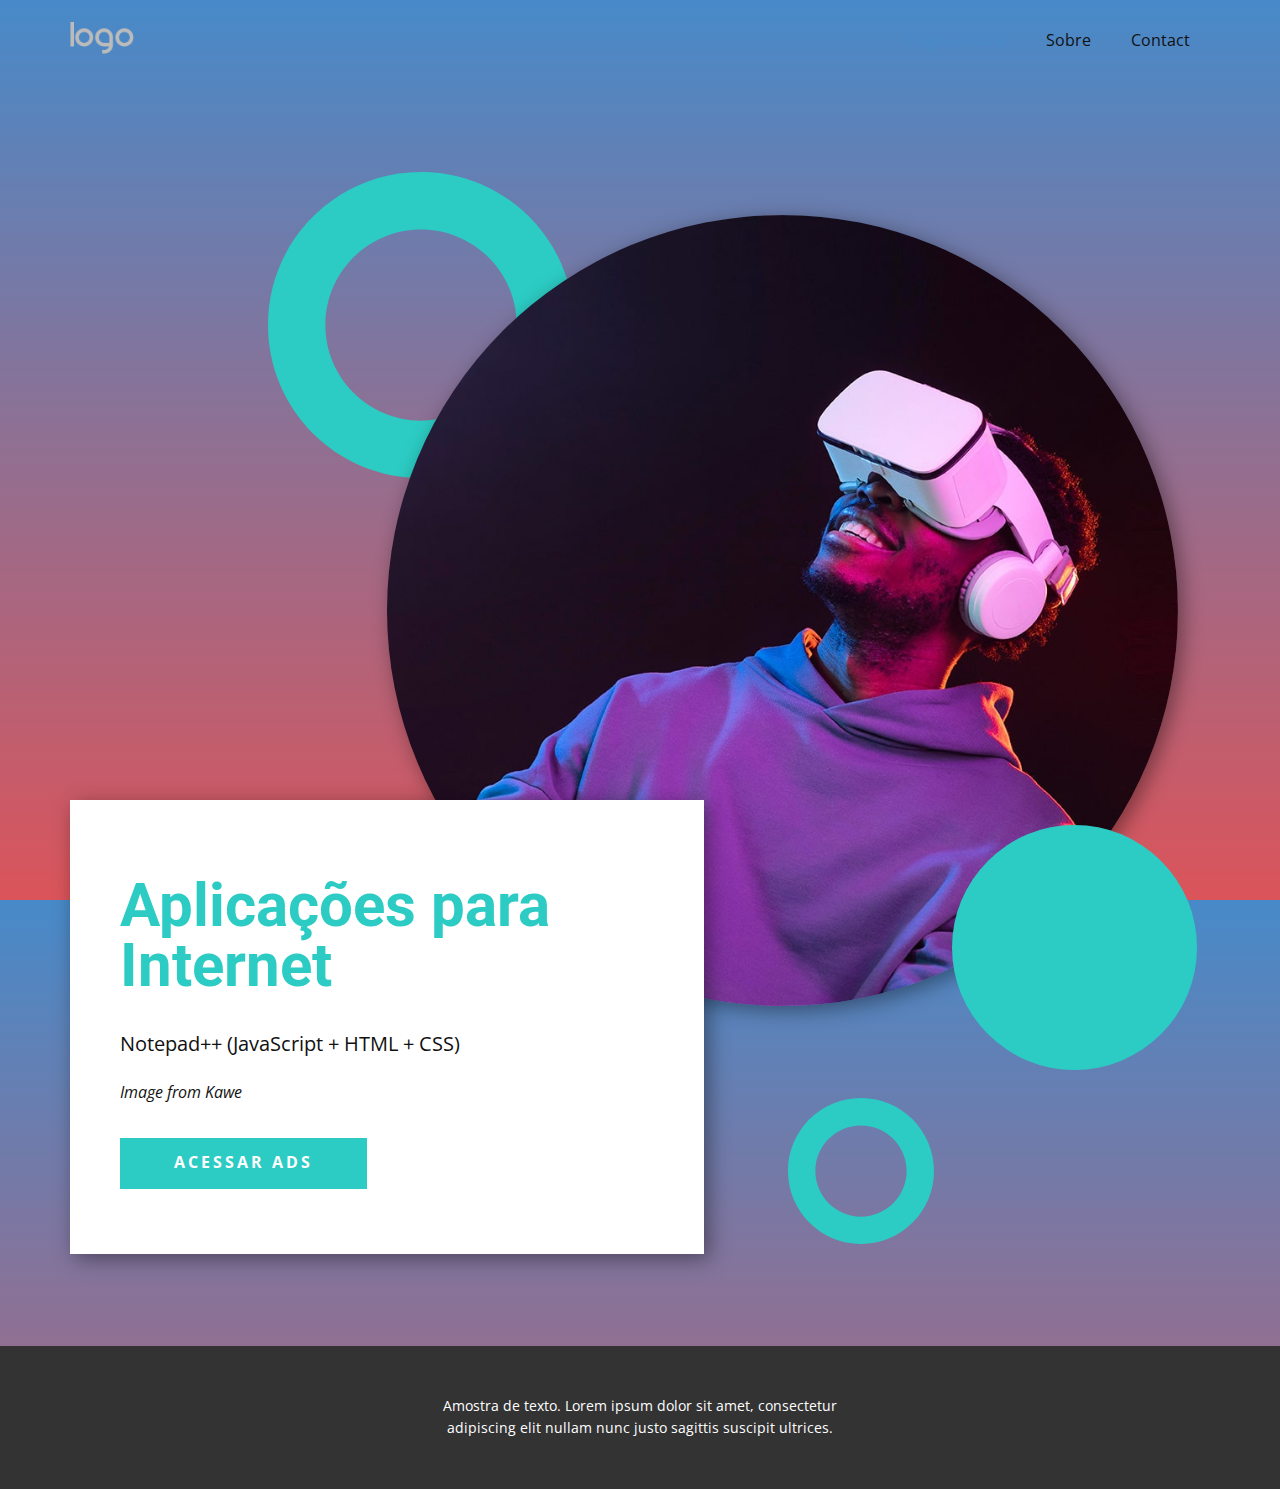
<file: HTLM Personalizado/Site Personalizado/index.html>
<!DOCTYPE html>
<html style="font-size: 16px;" lang="pt-BR">
  <head>
    <meta name="viewport" content="width=device-width, initial-scale=1.0">
    <meta charset="utf-8">
    <meta name="keywords" content="">
    <meta name="description" content="">
    <meta name="page_type" content="np-template-header-footer-from-plugin">
    <title>Página Inicial</title>
    <link rel="stylesheet" href="nicepage.css" media="screen">
<link rel="stylesheet" href="Página-Inicial.css" media="screen">
    <script class="u-script" type="text/javascript" src="jquery.js" defer=""></script>
    <script class="u-script" type="text/javascript" src="nicepage.js" defer=""></script>
    <meta name="generator" content="Nicepage 3.14.1, nicepage.com">
    <link id="u-theme-google-font" rel="stylesheet" href="https://fonts.googleapis.com/css?family=Roboto:100,100i,300,300i,400,400i,500,500i,700,700i,900,900i|Open+Sans:300,300i,400,400i,600,600i,700,700i,800,800i">
    
    
    <script type="application/ld+json">{
		"@context": "http://schema.org",
		"@type": "Organization",
		"name": "Site1",
		"url": "index.html",
		"logo": "images/default-logo.png"
}</script>
    <meta property="og:title" content="Página Inicial">
    <meta property="og:type" content="website">
    <meta name="theme-color" content="#478ac9">
    <link rel="canonical" href="index.html">
    <meta property="og:url" content="index.html">
  </head>
  <body data-home-page="Página-Inicial.html" data-home-page-title="Página Inicial" class="u-body u-gradient" style="background-image: linear-gradient(#478ac9, #db545a);"><header class="u-clearfix u-header u-header" id="sec-6818"><div class="u-clearfix u-sheet u-valign-middle u-sheet-1">
        <a href="https://nicepage.com" class="u-image u-logo u-image-1">
          <img src="images/default-logo.png" class="u-logo-image u-logo-image-1">
        </a>
        <nav class="u-menu u-menu-dropdown u-offcanvas u-menu-1">
          <div class="menu-collapse" style="font-size: 1rem; letter-spacing: 0px;">
            <a class="u-button-style u-custom-left-right-menu-spacing u-custom-padding-bottom u-custom-top-bottom-menu-spacing u-nav-link u-text-active-palette-1-base u-text-hover-palette-2-base" href="#">
              <svg><use xmlns:xlink="http://www.w3.org/1999/xlink" xlink:href="#menu-hamburger"></use></svg>
              <svg version="1.1" xmlns="http://www.w3.org/2000/svg" xmlns:xlink="http://www.w3.org/1999/xlink"><defs><symbol id="menu-hamburger" viewBox="0 0 16 16" style="width: 16px; height: 16px;"><rect y="1" width="16" height="2"></rect><rect y="7" width="16" height="2"></rect><rect y="13" width="16" height="2"></rect>
</symbol>
</defs></svg>
            </a>
          </div>
          <div class="u-nav-container">
            <ul class="u-nav u-unstyled u-nav-1"><li class="u-nav-item"><a class="u-button-style u-nav-link u-text-active-palette-1-base u-text-hover-palette-2-base" href="Página-Inicial.html" style="padding: 10px 20px;">Página Inicial</a>
</li><li class="u-nav-item"><a class="u-button-style u-nav-link u-text-active-palette-1-base u-text-hover-palette-2-base" href="Sobre.html" style="padding: 10px 20px;">Sobre</a>
</li><li class="u-nav-item"><a class="u-button-style u-nav-link u-text-active-palette-1-base u-text-hover-palette-2-base" href="Contact.html" style="padding: 10px 20px;">Contact</a>
</li></ul>
          </div>
          <div class="u-nav-container-collapse">
            <div class="u-black u-container-style u-inner-container-layout u-opacity u-opacity-95 u-sidenav">
              <div class="u-sidenav-overflow">
                <div class="u-menu-close"></div>
                <ul class="u-align-center u-nav u-popupmenu-items u-unstyled u-nav-2"><li class="u-nav-item"><a class="u-button-style u-nav-link" href="Página-Inicial.html">Página Inicial</a>
</li><li class="u-nav-item"><a class="u-button-style u-nav-link" href="Sobre.html">Sobre</a>
</li><li class="u-nav-item"><a class="u-button-style u-nav-link" href="Contact.html">Contact</a>
</li></ul>
              </div>
            </div>
            <div class="u-black u-menu-overlay u-opacity u-opacity-70"></div>
          </div>
        </nav>
      </div></header>
    <section class="u-align-center u-clearfix u-section-1" id="carousel_7c37">
      <div class="u-clearfix u-sheet u-valign-middle-lg u-valign-middle-md u-valign-middle-xl u-sheet-1">
        <div class="u-shape u-shape-svg u-text-palette-4-base u-shape-1">
          <svg class="u-svg-link" preserveAspectRatio="none" viewBox="0 0 160 160" style=""><use xmlns:xlink="http://www.w3.org/1999/xlink" xlink:href="#svg-e858"></use></svg>
          <svg xmlns="http://www.w3.org/2000/svg" xmlns:xlink="http://www.w3.org/1999/xlink" version="1.1" xml:space="preserve" class="u-svg-content" viewBox="0 0 160 160" x="0px" y="0px" id="svg-e858" style="enable-background:new 0 0 160 160;"><path d="M80,30c27.6,0,50,22.4,50,50s-22.4,50-50,50s-50-22.4-50-50S52.4,30,80,30 M80,0C35.8,0,0,35.8,0,80s35.8,80,80,80
	s80-35.8,80-80S124.2,0,80,0L80,0z"></path></svg>
        </div>
        <div class="u-shape u-shape-svg u-text-palette-4-base u-shape-2">
          <svg class="u-svg-link" preserveAspectRatio="none" viewBox="0 0 160 160" style=""><use xmlns:xlink="http://www.w3.org/1999/xlink" xlink:href="#svg-a0bf"></use></svg>
          <svg xmlns="http://www.w3.org/2000/svg" xmlns:xlink="http://www.w3.org/1999/xlink" version="1.1" xml:space="preserve" class="u-svg-content" viewBox="0 0 160 160" x="0px" y="0px" id="svg-a0bf" style="enable-background:new 0 0 160 160;"><path d="M80,30c27.6,0,50,22.4,50,50s-22.4,50-50,50s-50-22.4-50-50S52.4,30,80,30 M80,0C35.8,0,0,35.8,0,80s35.8,80,80,80
	s80-35.8,80-80S124.2,0,80,0L80,0z"></path></svg>
        </div>
        <div class="u-expanded-width-xs u-image u-image-circle u-image-1" data-image-width="1200" data-image-height="942"></div>
        <div class="u-palette-4-base u-shape u-shape-circle u-shape-3"></div>
        <div class="u-container-style u-group u-white u-group-1">
          <div class="u-container-layout u-container-layout-1">
            <h1 class="u-text u-text-palette-4-base u-text-1">Aplicações para Internet</h1>
            <p class="u-large-text u-text u-text-variant u-text-2">Notepad++ (JavaScript + HTML + CSS)</p>
            <p class="u-text u-text-3">Image from Kawe</p>
            <a href="https://kawemaximo.github.io/ADS---Cruzeiro-do-Sul/" class="u-active-palette-4-light-1 u-btn u-btn-rectangle u-button-style u-hover-palette-4-light-1 u-palette-4-base u-radius-0 u-text-active-white u-text-body-alt-color u-text-hover-white u-btn-1">Acessar ADS</a>
          </div>
        </div>
      </div>
    </section>
    
    
    <footer class="u-align-center u-clearfix u-footer u-grey-80 u-footer" id="sec-be7c"><div class="u-clearfix u-sheet u-sheet-1">
        <p class="u-small-text u-text u-text-variant u-text-1">Amostra de texto. Lorem ipsum dolor sit amet, consectetur adipiscing elit nullam nunc justo sagittis suscipit ultrices.</p>
      </div></footer>
  </body>
</html>
</file>
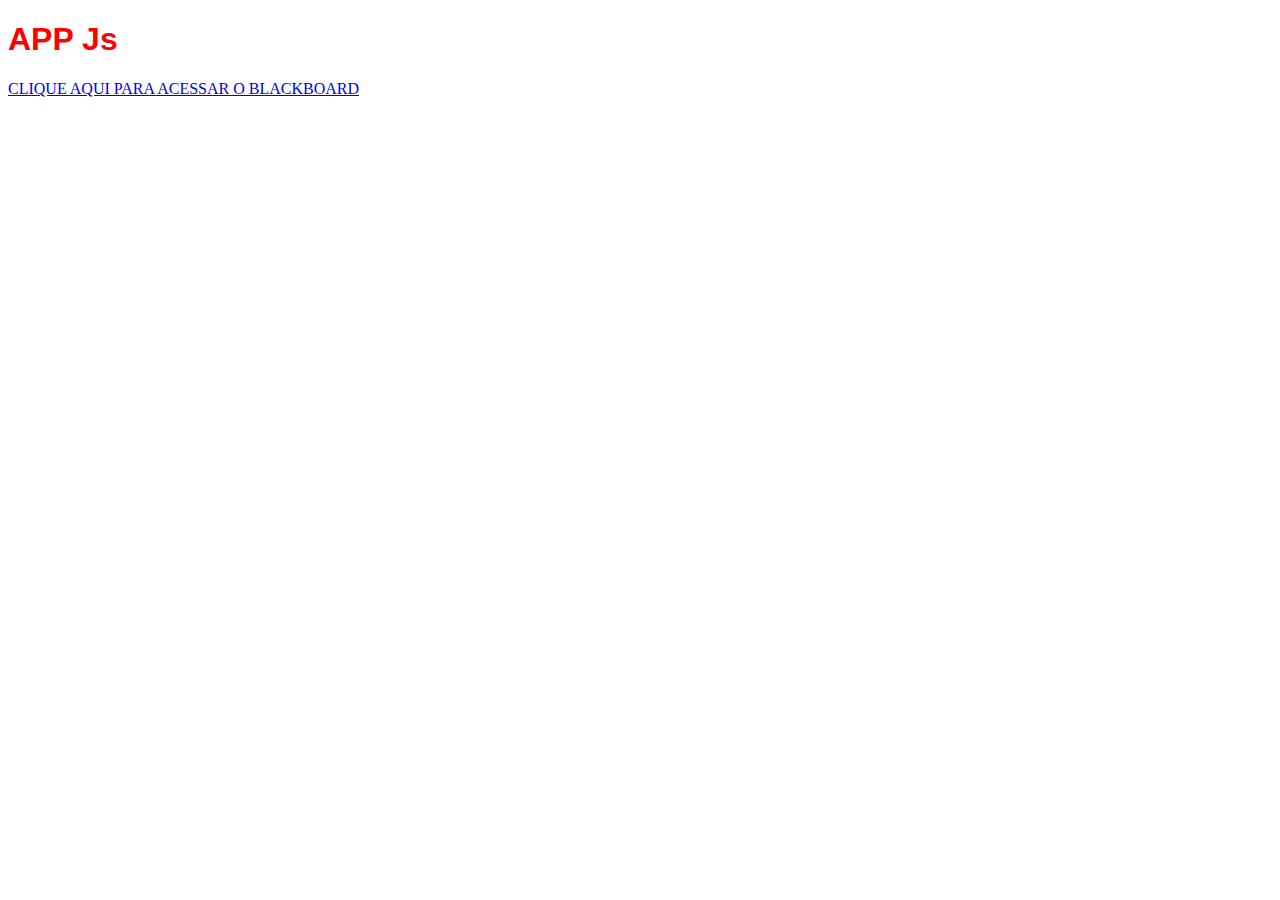
<file: aula11.html>
<!DOCTYPE html>
<html>
    <head>
        <title>Meu Site</title>
        <meta charset="utf-8">
        <link rel="stylesheet" type="text/css" href="css/style.css">
    </head>     
<body>
<h1>APP Js</h1>
<script>


<!--teste-->

</script>
<p><a href="http://bb.cruzeirodosulvirtual.com.br/ultra">CLIQUE AQUI PARA ACESSAR O BLACKBOARD</a></p>
</body>
</html>
</file>
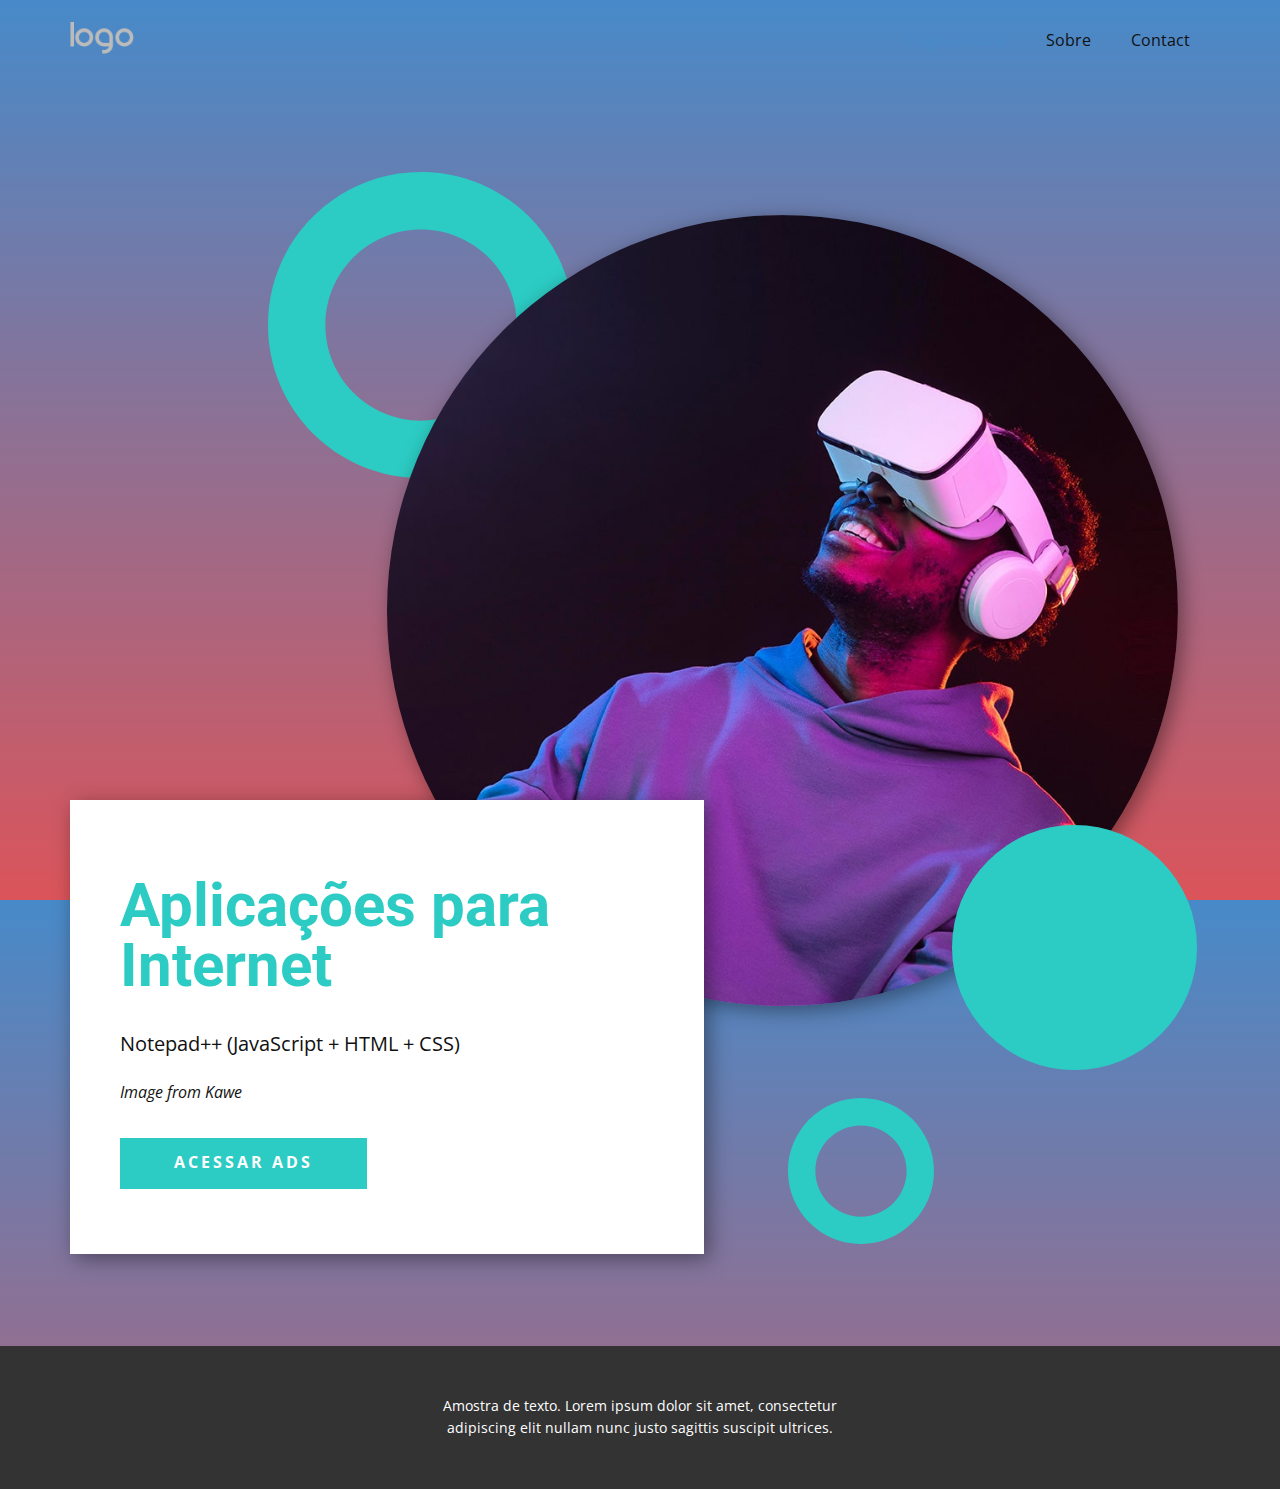
<file: HTLM Personalizado/Site Personalizado/Página-Inicial.html>
<!DOCTYPE html>
<html style="font-size: 16px;" lang="pt-BR">
  <head>
    <meta name="viewport" content="width=device-width, initial-scale=1.0">
    <meta charset="utf-8">
    <meta name="keywords" content="">
    <meta name="description" content="">
    <meta name="page_type" content="np-template-header-footer-from-plugin">
    <title>Página Inicial</title>
    <link rel="stylesheet" href="nicepage.css" media="screen">
<link rel="stylesheet" href="Página-Inicial.css" media="screen">
    <script class="u-script" type="text/javascript" src="jquery.js" defer=""></script>
    <script class="u-script" type="text/javascript" src="nicepage.js" defer=""></script>
    <meta name="generator" content="Nicepage 3.14.1, nicepage.com">
    <link id="u-theme-google-font" rel="stylesheet" href="https://fonts.googleapis.com/css?family=Roboto:100,100i,300,300i,400,400i,500,500i,700,700i,900,900i|Open+Sans:300,300i,400,400i,600,600i,700,700i,800,800i">
    
    
    <script type="application/ld+json">{
		"@context": "http://schema.org",
		"@type": "Organization",
		"name": "Site1",
		"url": "index.html",
		"logo": "images/default-logo.png"
}</script>
    <meta property="og:title" content="Página Inicial">
    <meta property="og:type" content="website">
    <meta name="theme-color" content="#478ac9">
    <link rel="canonical" href="index.html">
    <meta property="og:url" content="index.html">
  </head>
  <body class="u-body u-gradient" style="background-image: linear-gradient(#478ac9, #db545a);"><header class="u-clearfix u-header u-header" id="sec-6818"><div class="u-clearfix u-sheet u-valign-middle u-sheet-1">
        <a href="https://nicepage.com" class="u-image u-logo u-image-1">
          <img src="images/default-logo.png" class="u-logo-image u-logo-image-1">
        </a>
        <nav class="u-menu u-menu-dropdown u-offcanvas u-menu-1">
          <div class="menu-collapse" style="font-size: 1rem; letter-spacing: 0px;">
            <a class="u-button-style u-custom-left-right-menu-spacing u-custom-padding-bottom u-custom-top-bottom-menu-spacing u-nav-link u-text-active-palette-1-base u-text-hover-palette-2-base" href="#">
              <svg><use xmlns:xlink="http://www.w3.org/1999/xlink" xlink:href="#menu-hamburger"></use></svg>
              <svg version="1.1" xmlns="http://www.w3.org/2000/svg" xmlns:xlink="http://www.w3.org/1999/xlink"><defs><symbol id="menu-hamburger" viewBox="0 0 16 16" style="width: 16px; height: 16px;"><rect y="1" width="16" height="2"></rect><rect y="7" width="16" height="2"></rect><rect y="13" width="16" height="2"></rect>
</symbol>
</defs></svg>
            </a>
          </div>
          <div class="u-nav-container">
            <ul class="u-nav u-unstyled u-nav-1"><li class="u-nav-item"><a class="u-button-style u-nav-link u-text-active-palette-1-base u-text-hover-palette-2-base" href="Página-Inicial.html" style="padding: 10px 20px;">Página Inicial</a>
</li><li class="u-nav-item"><a class="u-button-style u-nav-link u-text-active-palette-1-base u-text-hover-palette-2-base" href="Sobre.html" style="padding: 10px 20px;">Sobre</a>
</li><li class="u-nav-item"><a class="u-button-style u-nav-link u-text-active-palette-1-base u-text-hover-palette-2-base" href="Contact.html" style="padding: 10px 20px;">Contact</a>
</li></ul>
          </div>
          <div class="u-nav-container-collapse">
            <div class="u-black u-container-style u-inner-container-layout u-opacity u-opacity-95 u-sidenav">
              <div class="u-sidenav-overflow">
                <div class="u-menu-close"></div>
                <ul class="u-align-center u-nav u-popupmenu-items u-unstyled u-nav-2"><li class="u-nav-item"><a class="u-button-style u-nav-link" href="Página-Inicial.html">Página Inicial</a>
</li><li class="u-nav-item"><a class="u-button-style u-nav-link" href="Sobre.html">Sobre</a>
</li><li class="u-nav-item"><a class="u-button-style u-nav-link" href="Contact.html">Contact</a>
</li></ul>
              </div>
            </div>
            <div class="u-black u-menu-overlay u-opacity u-opacity-70"></div>
          </div>
        </nav>
      </div></header>
    <section class="u-align-center u-clearfix u-section-1" id="carousel_7c37">
      <div class="u-clearfix u-sheet u-valign-middle-lg u-valign-middle-md u-valign-middle-xl u-sheet-1">
        <div class="u-shape u-shape-svg u-text-palette-4-base u-shape-1">
          <svg class="u-svg-link" preserveAspectRatio="none" viewBox="0 0 160 160" style=""><use xmlns:xlink="http://www.w3.org/1999/xlink" xlink:href="#svg-e858"></use></svg>
          <svg xmlns="http://www.w3.org/2000/svg" xmlns:xlink="http://www.w3.org/1999/xlink" version="1.1" xml:space="preserve" class="u-svg-content" viewBox="0 0 160 160" x="0px" y="0px" id="svg-e858" style="enable-background:new 0 0 160 160;"><path d="M80,30c27.6,0,50,22.4,50,50s-22.4,50-50,50s-50-22.4-50-50S52.4,30,80,30 M80,0C35.8,0,0,35.8,0,80s35.8,80,80,80
	s80-35.8,80-80S124.2,0,80,0L80,0z"></path></svg>
        </div>
        <div class="u-shape u-shape-svg u-text-palette-4-base u-shape-2">
          <svg class="u-svg-link" preserveAspectRatio="none" viewBox="0 0 160 160" style=""><use xmlns:xlink="http://www.w3.org/1999/xlink" xlink:href="#svg-a0bf"></use></svg>
          <svg xmlns="http://www.w3.org/2000/svg" xmlns:xlink="http://www.w3.org/1999/xlink" version="1.1" xml:space="preserve" class="u-svg-content" viewBox="0 0 160 160" x="0px" y="0px" id="svg-a0bf" style="enable-background:new 0 0 160 160;"><path d="M80,30c27.6,0,50,22.4,50,50s-22.4,50-50,50s-50-22.4-50-50S52.4,30,80,30 M80,0C35.8,0,0,35.8,0,80s35.8,80,80,80
	s80-35.8,80-80S124.2,0,80,0L80,0z"></path></svg>
        </div>
        <div class="u-expanded-width-xs u-image u-image-circle u-image-1" data-image-width="1200" data-image-height="942"></div>
        <div class="u-palette-4-base u-shape u-shape-circle u-shape-3"></div>
        <div class="u-container-style u-group u-white u-group-1">
          <div class="u-container-layout u-container-layout-1">
            <h1 class="u-text u-text-palette-4-base u-text-1">Aplicações para Internet</h1>
            <p class="u-large-text u-text u-text-variant u-text-2">Notepad++ (JavaScript + HTML + CSS)</p>
            <p class="u-text u-text-3">Image from Kawe</p>
            <a href="https://kawemaximo.github.io/ADS---Cruzeiro-do-Sul/" class="u-active-palette-4-light-1 u-btn u-btn-rectangle u-button-style u-hover-palette-4-light-1 u-palette-4-base u-radius-0 u-text-active-white u-text-body-alt-color u-text-hover-white u-btn-1">Acessar ADS</a>
          </div>
        </div>
      </div>
    </section>
    
    
    <footer class="u-align-center u-clearfix u-footer u-grey-80 u-footer" id="sec-be7c"><div class="u-clearfix u-sheet u-sheet-1">
        <p class="u-small-text u-text u-text-variant u-text-1">Amostra de texto. Lorem ipsum dolor sit amet, consectetur adipiscing elit nullam nunc justo sagittis suscipit ultrices.</p>
      </div></footer>
  </body>
</html>
</file>
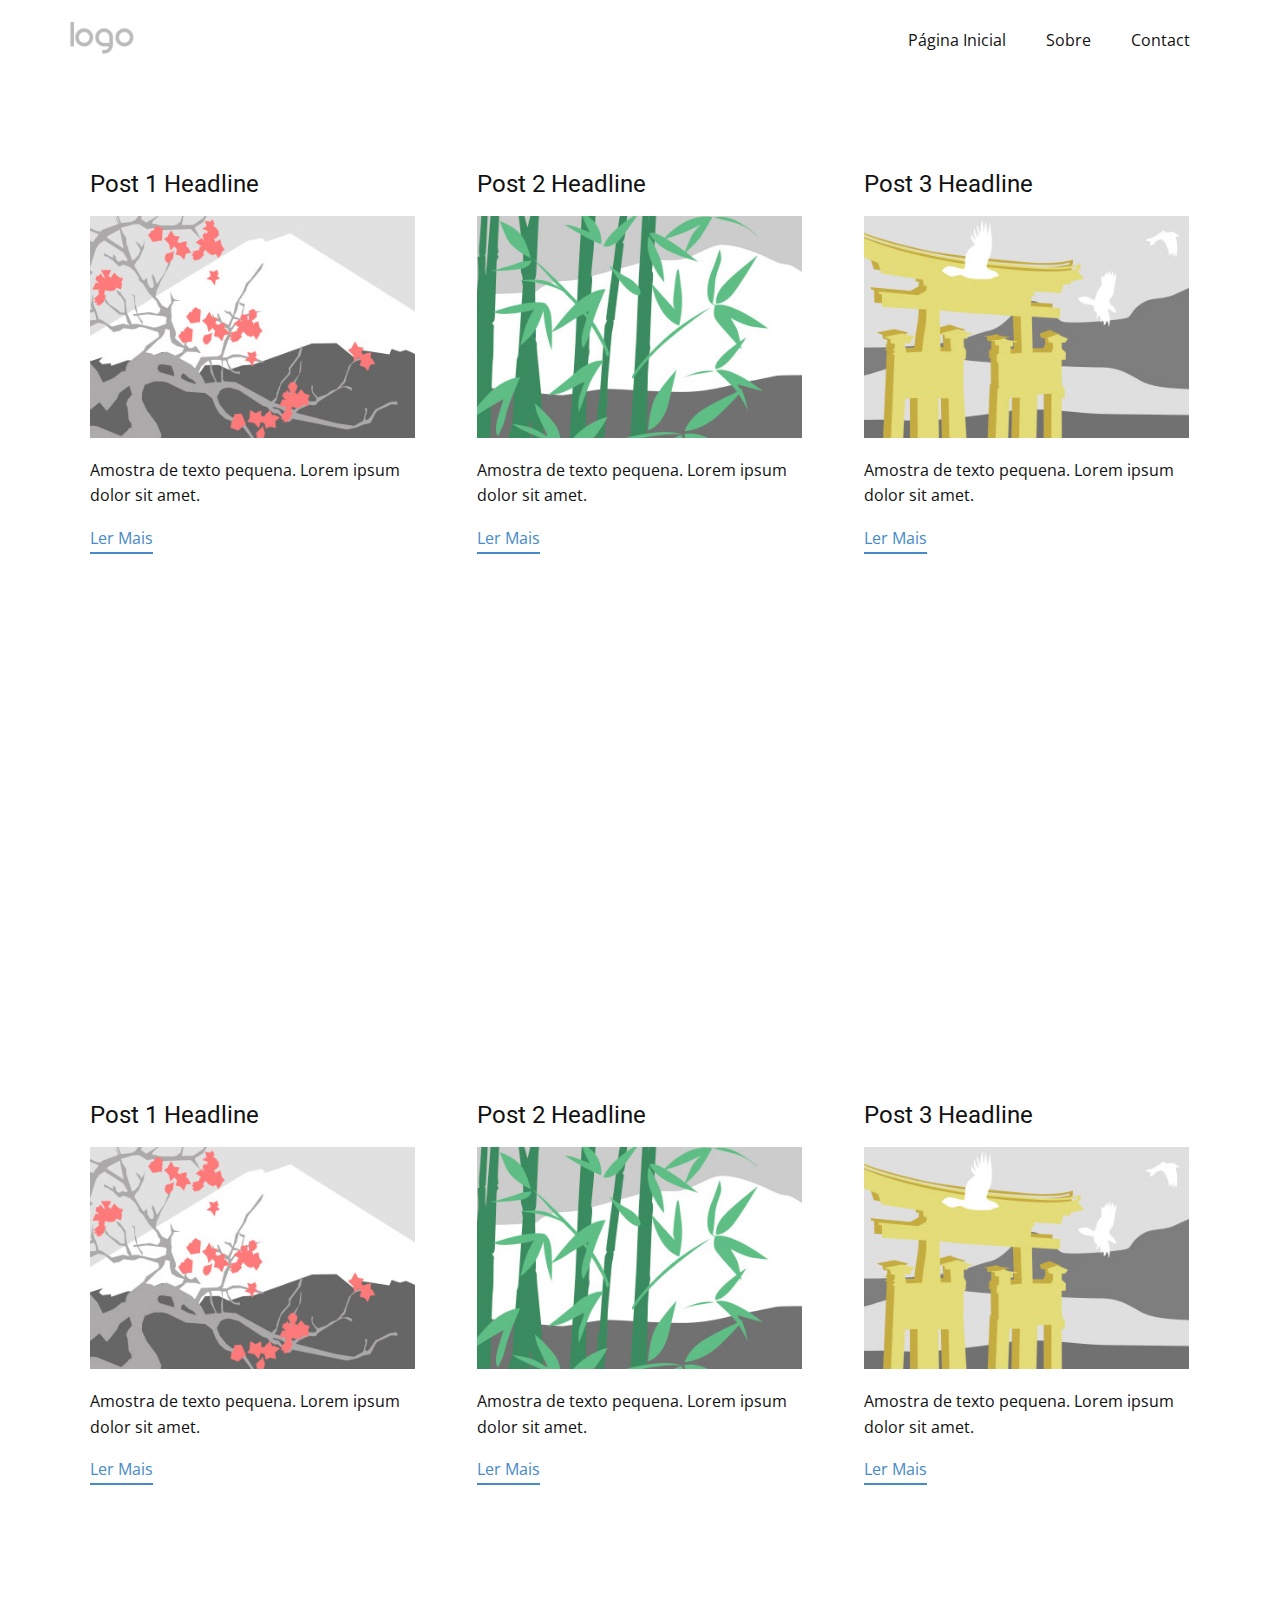
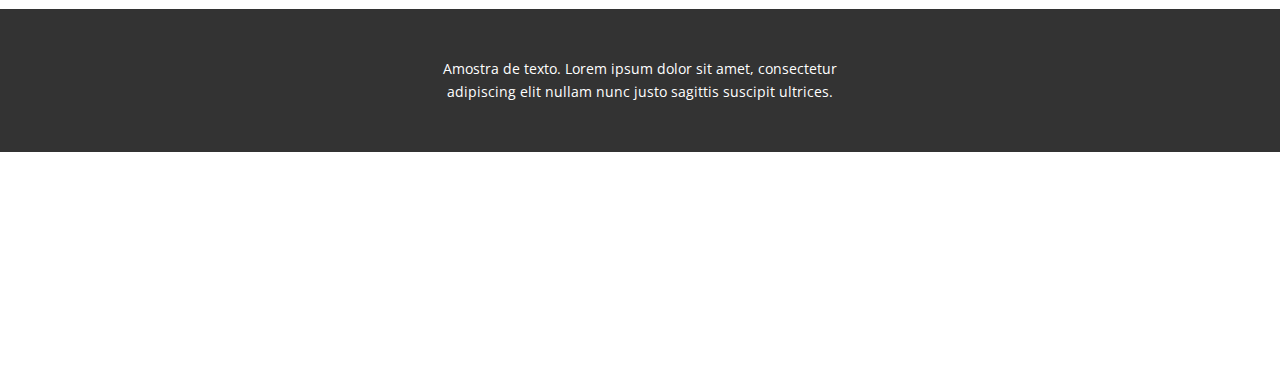
<file: HTLM Personalizado/Site Personalizado/blog/blog.html>
<html style="font-size: 16px;" lang="pt-BR"><head>
    <meta name="viewport" content="width=device-width, initial-scale=1.0">
    <meta charset="utf-8">
    <meta name="keywords" content="">
    <meta name="description" content="">
    <meta name="page_type" content="np-template-header-footer-from-plugin">
    <title>Blog Template</title>
    <link rel="stylesheet" href="../nicepage.css" media="screen">
<link rel="stylesheet" href="../Blog-Template.css" media="screen">
    <script class="u-script" type="text/javascript" src="../jquery.js" defer=""></script>
    <script class="u-script" type="text/javascript" src="../nicepage.js" defer=""></script>
    <meta name="generator" content="Nicepage 3.14.1, nicepage.com">
    <link id="u-theme-google-font" rel="stylesheet" href="https://fonts.googleapis.com/css?family=Roboto:100,100i,300,300i,400,400i,500,500i,700,700i,900,900i|Open+Sans:300,300i,400,400i,600,600i,700,700i,800,800i">
    
    
    
    <script type="application/ld+json">{
		"@context": "http://schema.org",
		"@type": "Organization",
		"name": "Site1",
		"url": "index.html",
		"logo": "images/default-logo.png"
}</script>
    <meta property="og:title" content="Blog Template">
    <meta property="og:type" content="website">
    <meta name="theme-color" content="#478ac9">
    <link rel="canonical" href="../index.html">
    <meta property="og:url" content="index.html">
  </head>
  <body class="u-body"><header class="u-clearfix u-header u-header" id="sec-6818"><div class="u-clearfix u-sheet u-valign-middle u-sheet-1">
        <a href="https://nicepage.com" class="u-image u-logo u-image-1">
          <img src="../images/default-logo.png" class="u-logo-image u-logo-image-1">
        </a>
        <nav class="u-menu u-menu-dropdown u-offcanvas u-menu-1">
          <div class="menu-collapse" style="font-size: 1rem; letter-spacing: 0px;">
            <a class="u-button-style u-custom-left-right-menu-spacing u-custom-padding-bottom u-custom-top-bottom-menu-spacing u-nav-link u-text-active-palette-1-base u-text-hover-palette-2-base" href="#">
              <svg><use xmlns:xlink="http://www.w3.org/1999/xlink" xlink:href="#menu-hamburger"></use></svg>
              <svg version="1.1" xmlns="http://www.w3.org/2000/svg" xmlns:xlink="http://www.w3.org/1999/xlink"><defs><symbol id="menu-hamburger" viewBox="0 0 16 16" style="width: 16px; height: 16px;"><rect y="1" width="16" height="2"></rect><rect y="7" width="16" height="2"></rect><rect y="13" width="16" height="2"></rect>
</symbol>
</defs></svg>
            </a>
          </div>
          <div class="u-nav-container">
            <ul class="u-nav u-unstyled u-nav-1"><li class="u-nav-item"><a class="u-button-style u-nav-link u-text-active-palette-1-base u-text-hover-palette-2-base" href="../Página-Inicial.html" style="padding: 10px 20px;">Página Inicial</a>
</li><li class="u-nav-item"><a class="u-button-style u-nav-link u-text-active-palette-1-base u-text-hover-palette-2-base" href="../Sobre.html" style="padding: 10px 20px;">Sobre</a>
</li><li class="u-nav-item"><a class="u-button-style u-nav-link u-text-active-palette-1-base u-text-hover-palette-2-base" href="../Contact.html" style="padding: 10px 20px;">Contact</a>
</li></ul>
          </div>
          <div class="u-nav-container-collapse">
            <div class="u-black u-container-style u-inner-container-layout u-opacity u-opacity-95 u-sidenav">
              <div class="u-sidenav-overflow">
                <div class="u-menu-close"></div>
                <ul class="u-align-center u-nav u-popupmenu-items u-unstyled u-nav-2"><li class="u-nav-item"><a class="u-button-style u-nav-link" href="../Página-Inicial.html">Página Inicial</a>
</li><li class="u-nav-item"><a class="u-button-style u-nav-link" href="../Sobre.html">Sobre</a>
</li><li class="u-nav-item"><a class="u-button-style u-nav-link" href="../Contact.html">Contact</a>
</li></ul>
              </div>
            </div>
            <div class="u-black u-menu-overlay u-opacity u-opacity-70"></div>
          </div>
        </nav>
      </div></header>
    <section class="u-clearfix u-section-1" id="sec-d23b">
      <div class="u-clearfix u-sheet u-valign-middle u-sheet-1"><!--blog--><!--blog_options_json--><!--{"type":"Recent","source":"","tags":"","count":"","gridProps":[{"mode":"XL","columns":3,"gap":22,"styles":".u-section-1 .u-repeater-1 {grid-auto-rows: [[XL_VALUE]] !important}"},{"mode":"LG","columns":3,"gap":22,"styles":"@media (max-width: 1199px) {.u-section-1 .u-repeater-1 {grid-auto-rows: [[LG_VALUE]] !important}}"},{"mode":"MD","columns":2,"gap":22,"styles":"@media (max-width: 991px) {.u-section-1 .u-repeater-1 {grid-auto-rows: [[MD_VALUE]] !important}}"},{"mode":"SM","columns":1,"gap":22,"styles":"@media (max-width: 767px) {.u-section-1 .u-repeater-1 {grid-auto-rows: [[SM_VALUE]] !important}}"},{"mode":"XS","columns":1,"gap":22,"styles":"@media (max-width: 575px) {.u-section-1 .u-repeater-1 {grid-auto-rows: [[XS_VALUE]] !important}}"}]}--><!--/blog_options_json-->
        <div class="u-blog u-expanded-width u-repeater u-repeater-1"><!--blog_post-->
          <div class="u-blog-post u-container-style u-repeater-item u-white u-repeater-item-1">
            <div class="u-container-layout u-similar-container u-valign-top u-container-layout-1"><!--blog_post_header-->
              <h4 class="u-blog-control u-text u-text-1">
                <a class="u-post-header-link" href="../blog/post.html"><!--blog_post_header_content-->Post 1 Headline<!--/blog_post_header_content--></a>
              </h4><!--/blog_post_header--><!--blog_post_image-->
              <a class="u-post-header-link" href="../blog/post.html"><img alt="" class="u-blog-control u-expanded-width u-image u-image-default u-image-1" src="[data-uri]"></a><!--/blog_post_image--><!--blog_post_content-->
              <div class="u-blog-control u-post-content u-text u-text-2 fr-view">Amostra de texto pequena. Lorem ipsum dolor sit amet.</div><!--/blog_post_content--><!--blog_post_readmore-->
              <a href="../blog/post.html" class="u-blog-control u-border-2 u-border-palette-1-base u-btn u-btn-rectangle u-button-style u-none u-btn-1"><!--blog_post_readmore_content-->Ler Mais<!--/blog_post_readmore_content--></a><!--/blog_post_readmore-->
            </div>
          </div><div class="u-blog-post u-container-style u-repeater-item u-video-cover u-white">
            <div class="u-container-layout u-similar-container u-valign-top u-container-layout-2"><!--blog_post_header-->
              <h4 class="u-blog-control u-text u-text-3">
                <a class="u-post-header-link" href="../blog/post-1.html"><!--blog_post_header_content-->Post 2 Headline<!--/blog_post_header_content--></a>
              </h4><!--/blog_post_header--><!--blog_post_image-->
              <a class="u-post-header-link" href="../blog/post-1.html"><img alt="" class="u-blog-control u-expanded-width u-image u-image-default u-image-2" src="[data-uri]"></a><!--/blog_post_image--><!--blog_post_content-->
              <div class="u-blog-control u-post-content u-text u-text-4 fr-view">Amostra de texto pequena. Lorem ipsum dolor sit amet.</div><!--/blog_post_content--><!--blog_post_readmore-->
              <a href="../blog/post-1.html" class="u-blog-control u-border-2 u-border-palette-1-base u-btn u-btn-rectangle u-button-style u-none u-btn-2"><!--blog_post_readmore_content-->Ler Mais<!--/blog_post_readmore_content--></a><!--/blog_post_readmore-->
            </div>
          </div><div class="u-blog-post u-container-style u-repeater-item u-video-cover u-white">
            <div class="u-container-layout u-similar-container u-valign-top u-container-layout-3"><!--blog_post_header-->
              <h4 class="u-blog-control u-text u-text-5">
                <a class="u-post-header-link" href="../blog/post-2.html"><!--blog_post_header_content-->Post 3 Headline<!--/blog_post_header_content--></a>
              </h4><!--/blog_post_header--><!--blog_post_image-->
              <a class="u-post-header-link" href="../blog/post-2.html"><img alt="" class="u-blog-control u-expanded-width u-image u-image-default u-image-3" src="[data-uri]"></a><!--/blog_post_image--><!--blog_post_content-->
              <div class="u-blog-control u-post-content u-text u-text-6 fr-view">Amostra de texto pequena. Lorem ipsum dolor sit amet.</div><!--/blog_post_content--><!--blog_post_readmore-->
              <a href="../blog/post-2.html" class="u-blog-control u-border-2 u-border-palette-1-base u-btn u-btn-rectangle u-button-style u-none u-btn-3"><!--blog_post_readmore_content-->Ler Mais<!--/blog_post_readmore_content--></a><!--/blog_post_readmore-->
            </div>
          </div><div class="u-blog-post u-container-style u-repeater-item u-white u-repeater-item-1">
            <div class="u-container-layout u-similar-container u-valign-top u-container-layout-1"><!--blog_post_header-->
              <h4 class="u-blog-control u-text u-text-1">
                <a class="u-post-header-link" href="../blog/post-3.html"><!--blog_post_header_content-->Post 1 Headline<!--/blog_post_header_content--></a>
              </h4><!--/blog_post_header--><!--blog_post_image-->
              <a class="u-post-header-link" href="../blog/post-3.html"><img alt="" class="u-blog-control u-expanded-width u-image u-image-default u-image-1" src="[data-uri]"></a><!--/blog_post_image--><!--blog_post_content-->
              <div class="u-blog-control u-post-content u-text u-text-2 fr-view">Amostra de texto pequena. Lorem ipsum dolor sit amet.</div><!--/blog_post_content--><!--blog_post_readmore-->
              <a href="../blog/post-3.html" class="u-blog-control u-border-2 u-border-palette-1-base u-btn u-btn-rectangle u-button-style u-none u-btn-1"><!--blog_post_readmore_content-->Ler Mais<!--/blog_post_readmore_content--></a><!--/blog_post_readmore-->
            </div>
          </div><div class="u-blog-post u-container-style u-repeater-item u-video-cover u-white">
            <div class="u-container-layout u-similar-container u-valign-top u-container-layout-2"><!--blog_post_header-->
              <h4 class="u-blog-control u-text u-text-3">
                <a class="u-post-header-link" href="../blog/post-4.html"><!--blog_post_header_content-->Post 2 Headline<!--/blog_post_header_content--></a>
              </h4><!--/blog_post_header--><!--blog_post_image-->
              <a class="u-post-header-link" href="../blog/post-4.html"><img alt="" class="u-blog-control u-expanded-width u-image u-image-default u-image-2" src="[data-uri]"></a><!--/blog_post_image--><!--blog_post_content-->
              <div class="u-blog-control u-post-content u-text u-text-4 fr-view">Amostra de texto pequena. Lorem ipsum dolor sit amet.</div><!--/blog_post_content--><!--blog_post_readmore-->
              <a href="../blog/post-4.html" class="u-blog-control u-border-2 u-border-palette-1-base u-btn u-btn-rectangle u-button-style u-none u-btn-2"><!--blog_post_readmore_content-->Ler Mais<!--/blog_post_readmore_content--></a><!--/blog_post_readmore-->
            </div>
          </div><div class="u-blog-post u-container-style u-repeater-item u-video-cover u-white">
            <div class="u-container-layout u-similar-container u-valign-top u-container-layout-3"><!--blog_post_header-->
              <h4 class="u-blog-control u-text u-text-5">
                <a class="u-post-header-link" href="../blog/post-5.html"><!--blog_post_header_content-->Post 3 Headline<!--/blog_post_header_content--></a>
              </h4><!--/blog_post_header--><!--blog_post_image-->
              <a class="u-post-header-link" href="../blog/post-5.html"><img alt="" class="u-blog-control u-expanded-width u-image u-image-default u-image-3" src="[data-uri]"></a><!--/blog_post_image--><!--blog_post_content-->
              <div class="u-blog-control u-post-content u-text u-text-6 fr-view">Amostra de texto pequena. Lorem ipsum dolor sit amet.</div><!--/blog_post_content--><!--blog_post_readmore-->
              <a href="../blog/post-5.html" class="u-blog-control u-border-2 u-border-palette-1-base u-btn u-btn-rectangle u-button-style u-none u-btn-3"><!--blog_post_readmore_content-->Ler Mais<!--/blog_post_readmore_content--></a><!--/blog_post_readmore-->
            </div>
          </div><!--/blog_post--><!--blog_post-->
          <!--/blog_post--><!--blog_post-->
          <!--/blog_post-->
        </div><!--/blog-->
      </div>
    </section>
    <section class="u-clearfix u-section-2" id="sec-d72b">
      <div class="u-clearfix u-sheet u-sheet-1"></div>
    </section>
    
    
    <footer class="u-align-center u-clearfix u-footer u-grey-80 u-footer" id="sec-be7c"><div class="u-clearfix u-sheet u-sheet-1">
        <p class="u-small-text u-text u-text-variant u-text-1">Amostra de texto. Lorem ipsum dolor sit amet, consectetur adipiscing elit nullam nunc justo sagittis suscipit ultrices.</p>
      </div></footer>
  
</body></html>
</file>
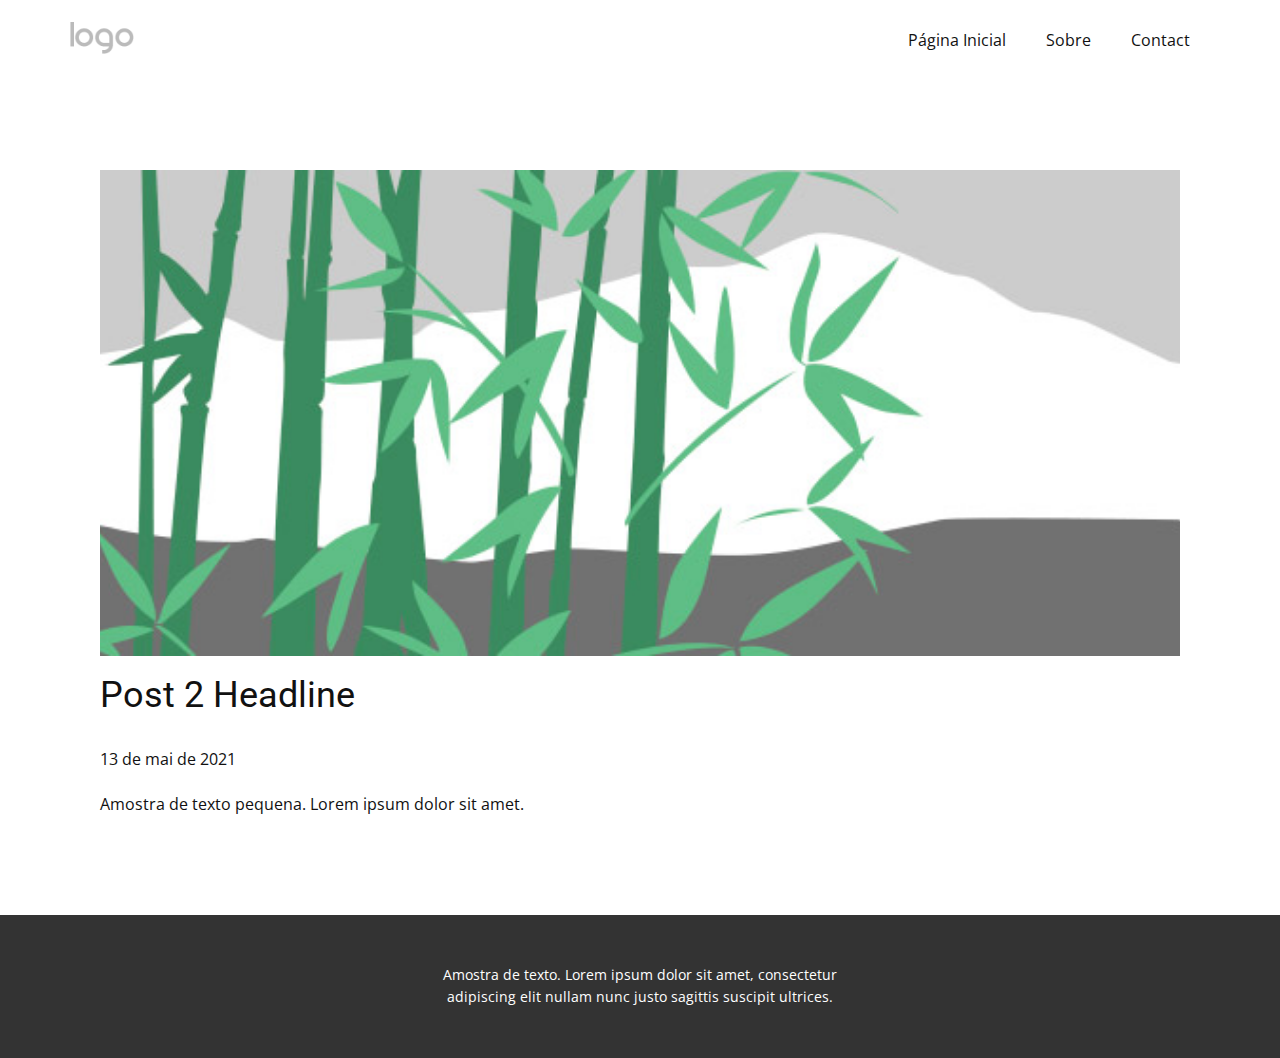
<file: HTLM Personalizado/Site Personalizado/blog/post-1.html>
<!doctype html>
<html style="font-size: 16px;" lang="pt-BR"><head>
    <meta name="viewport" content="width=device-width, initial-scale=1.0">
    <meta charset="utf-8">
    <meta name="keywords" content="Post 1 Headline">
    <meta name="description" content="">
    <meta name="page_type" content="np-template-header-footer-from-plugin">
    <title>Post 2 Headline</title>
    <link rel="stylesheet" href="../nicepage.css" media="screen">
<link rel="stylesheet" href="../Post-Template.css" media="screen">
    <script class="u-script" type="text/javascript" src="../jquery.js" defer=""></script>
    <script class="u-script" type="text/javascript" src="../nicepage.js" defer=""></script>
    <meta name="generator" content="Nicepage 3.14.1, nicepage.com">
    <link id="u-theme-google-font" rel="stylesheet" href="https://fonts.googleapis.com/css?family=Roboto:100,100i,300,300i,400,400i,500,500i,700,700i,900,900i|Open+Sans:300,300i,400,400i,600,600i,700,700i,800,800i">
    
    
    <script type="application/ld+json">{
		"@context": "http://schema.org",
		"@type": "Organization",
		"name": "Site1",
		"url": "index.html",
		"logo": "images/default-logo.png"
}</script>
    <meta property="og:title" content="Post Template">
    <meta property="og:type" content="website">
    <meta name="theme-color" content="#478ac9">
    <link rel="canonical" href="../index.html">
    <meta property="og:url" content="index.html">
  </head>
  <body class="u-body"><header class="u-clearfix u-header u-header" id="sec-6818"><div class="u-clearfix u-sheet u-valign-middle u-sheet-1">
        <a href="https://nicepage.com" class="u-image u-logo u-image-1">
          <img src="../images/default-logo.png" class="u-logo-image u-logo-image-1">
        </a>
        <nav class="u-menu u-menu-dropdown u-offcanvas u-menu-1">
          <div class="menu-collapse" style="font-size: 1rem; letter-spacing: 0px;">
            <a class="u-button-style u-custom-left-right-menu-spacing u-custom-padding-bottom u-custom-top-bottom-menu-spacing u-nav-link u-text-active-palette-1-base u-text-hover-palette-2-base" href="#">
              <svg><use xmlns:xlink="http://www.w3.org/1999/xlink" xlink:href="#menu-hamburger"></use></svg>
              <svg version="1.1" xmlns="http://www.w3.org/2000/svg" xmlns:xlink="http://www.w3.org/1999/xlink"><defs><symbol id="menu-hamburger" viewBox="0 0 16 16" style="width: 16px; height: 16px;"><rect y="1" width="16" height="2"></rect><rect y="7" width="16" height="2"></rect><rect y="13" width="16" height="2"></rect>
</symbol>
</defs></svg>
            </a>
          </div>
          <div class="u-nav-container">
            <ul class="u-nav u-unstyled u-nav-1"><li class="u-nav-item"><a class="u-button-style u-nav-link u-text-active-palette-1-base u-text-hover-palette-2-base" href="../Página-Inicial.html" style="padding: 10px 20px;">Página Inicial</a>
</li><li class="u-nav-item"><a class="u-button-style u-nav-link u-text-active-palette-1-base u-text-hover-palette-2-base" href="../Sobre.html" style="padding: 10px 20px;">Sobre</a>
</li><li class="u-nav-item"><a class="u-button-style u-nav-link u-text-active-palette-1-base u-text-hover-palette-2-base" href="../Contact.html" style="padding: 10px 20px;">Contact</a>
</li></ul>
          </div>
          <div class="u-nav-container-collapse">
            <div class="u-black u-container-style u-inner-container-layout u-opacity u-opacity-95 u-sidenav">
              <div class="u-sidenav-overflow">
                <div class="u-menu-close"></div>
                <ul class="u-align-center u-nav u-popupmenu-items u-unstyled u-nav-2"><li class="u-nav-item"><a class="u-button-style u-nav-link" href="../Página-Inicial.html">Página Inicial</a>
</li><li class="u-nav-item"><a class="u-button-style u-nav-link" href="../Sobre.html">Sobre</a>
</li><li class="u-nav-item"><a class="u-button-style u-nav-link" href="../Contact.html">Contact</a>
</li></ul>
              </div>
            </div>
            <div class="u-black u-menu-overlay u-opacity u-opacity-70"></div>
          </div>
        </nav>
      </div></header>
    <section class="u-align-center u-clearfix u-section-1" id="sec-6576">
      <div class="u-clearfix u-sheet u-valign-middle-md u-valign-middle-sm u-valign-middle-xs u-sheet-1"><!--post_details--><!--post_details_options_json--><!--{"source":""}--><!--/post_details_options_json--><!--blog_post-->
        <div class="u-container-style u-expanded-width u-post-details u-post-details-1">
          <div class="u-container-layout u-valign-middle u-container-layout-1"><!--blog_post_image-->
            <img alt="" class="u-blog-control u-expanded-width u-image u-image-default u-image-1" src="[data-uri]"><!--/blog_post_image--><!--blog_post_header-->
            <h2 class="u-blog-control u-text u-text-1">Post 2 Headline</h2><!--/blog_post_header--><!--blog_post_metadata-->
            <div class="u-blog-control u-metadata u-metadata-1"><!--blog_post_metadata_date-->
              <span class="u-meta-date u-meta-icon">13 de mai de 2021</span><!--/blog_post_metadata_date--><!--blog_post_metadata_category-->
              <!--/blog_post_metadata_category--><!--blog_post_metadata_comments-->
              <!--/blog_post_metadata_comments-->
            </div><!--/blog_post_metadata--><!--blog_post_content-->
            <div class="u-align-justify u-blog-control u-post-content u-text u-text-2 fr-view">
  Amostra de texto pequena. Lorem ipsum dolor sit amet.
  </div><!--/blog_post_content-->
          </div>
        </div><!--/blog_post--><!--/post_details-->
      </div>
    </section>
    
    
    <footer class="u-align-center u-clearfix u-footer u-grey-80 u-footer" id="sec-be7c"><div class="u-clearfix u-sheet u-sheet-1">
        <p class="u-small-text u-text u-text-variant u-text-1">Amostra de texto. Lorem ipsum dolor sit amet, consectetur adipiscing elit nullam nunc justo sagittis suscipit ultrices.</p>
      </div></footer>
  
</body></html>
</file>
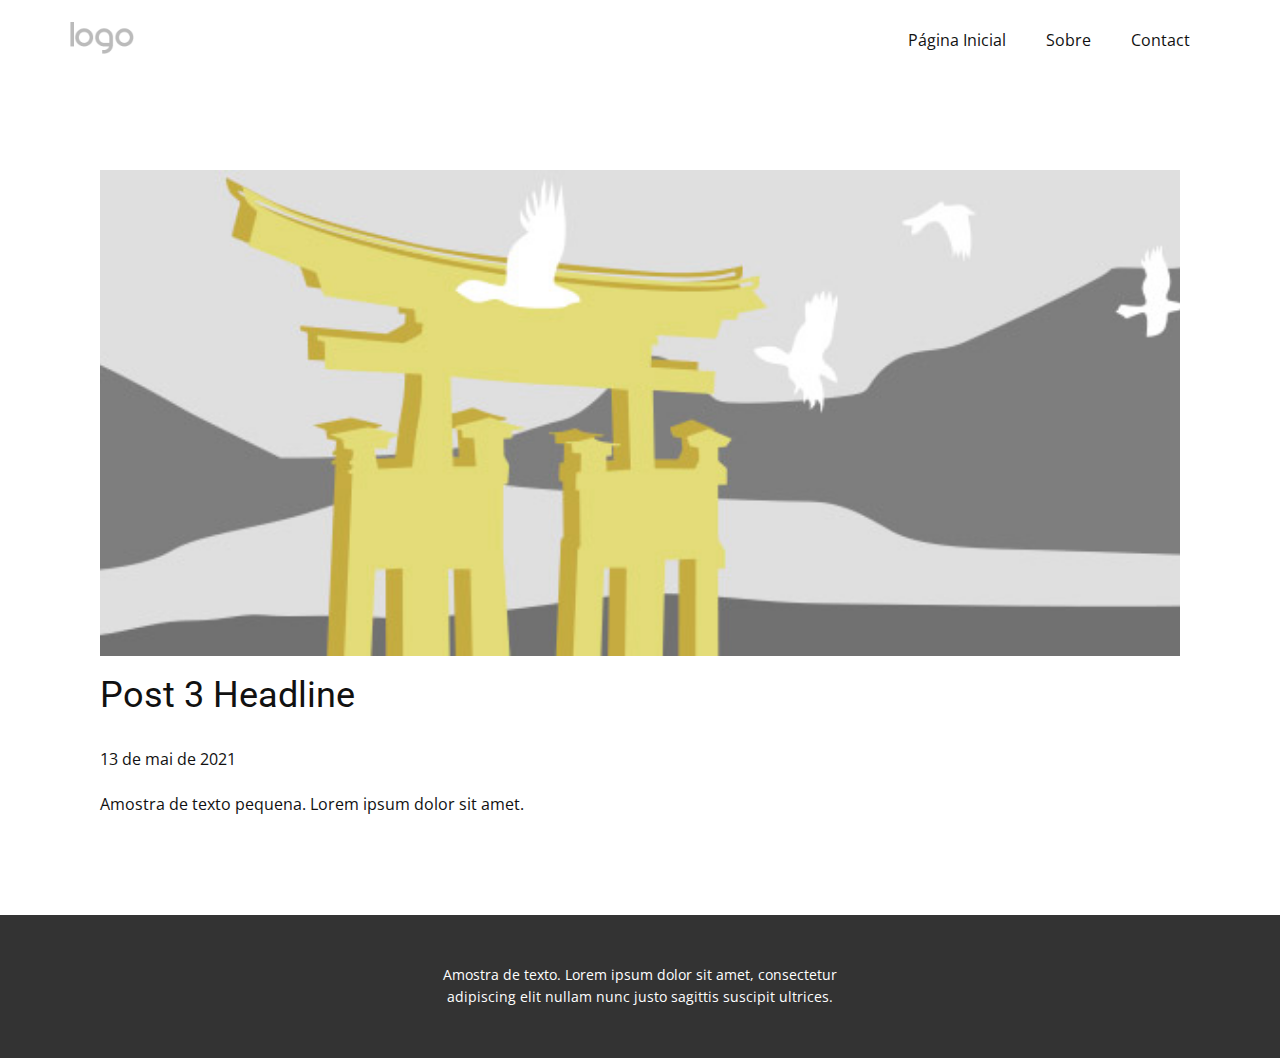
<file: HTLM Personalizado/Site Personalizado/blog/post-2.html>
<!doctype html>
<html style="font-size: 16px;" lang="pt-BR"><head>
    <meta name="viewport" content="width=device-width, initial-scale=1.0">
    <meta charset="utf-8">
    <meta name="keywords" content="Post 1 Headline">
    <meta name="description" content="">
    <meta name="page_type" content="np-template-header-footer-from-plugin">
    <title>Post 3 Headline</title>
    <link rel="stylesheet" href="../nicepage.css" media="screen">
<link rel="stylesheet" href="../Post-Template.css" media="screen">
    <script class="u-script" type="text/javascript" src="../jquery.js" defer=""></script>
    <script class="u-script" type="text/javascript" src="../nicepage.js" defer=""></script>
    <meta name="generator" content="Nicepage 3.14.1, nicepage.com">
    <link id="u-theme-google-font" rel="stylesheet" href="https://fonts.googleapis.com/css?family=Roboto:100,100i,300,300i,400,400i,500,500i,700,700i,900,900i|Open+Sans:300,300i,400,400i,600,600i,700,700i,800,800i">
    
    
    <script type="application/ld+json">{
		"@context": "http://schema.org",
		"@type": "Organization",
		"name": "Site1",
		"url": "index.html",
		"logo": "images/default-logo.png"
}</script>
    <meta property="og:title" content="Post Template">
    <meta property="og:type" content="website">
    <meta name="theme-color" content="#478ac9">
    <link rel="canonical" href="../index.html">
    <meta property="og:url" content="index.html">
  </head>
  <body class="u-body"><header class="u-clearfix u-header u-header" id="sec-6818"><div class="u-clearfix u-sheet u-valign-middle u-sheet-1">
        <a href="https://nicepage.com" class="u-image u-logo u-image-1">
          <img src="../images/default-logo.png" class="u-logo-image u-logo-image-1">
        </a>
        <nav class="u-menu u-menu-dropdown u-offcanvas u-menu-1">
          <div class="menu-collapse" style="font-size: 1rem; letter-spacing: 0px;">
            <a class="u-button-style u-custom-left-right-menu-spacing u-custom-padding-bottom u-custom-top-bottom-menu-spacing u-nav-link u-text-active-palette-1-base u-text-hover-palette-2-base" href="#">
              <svg><use xmlns:xlink="http://www.w3.org/1999/xlink" xlink:href="#menu-hamburger"></use></svg>
              <svg version="1.1" xmlns="http://www.w3.org/2000/svg" xmlns:xlink="http://www.w3.org/1999/xlink"><defs><symbol id="menu-hamburger" viewBox="0 0 16 16" style="width: 16px; height: 16px;"><rect y="1" width="16" height="2"></rect><rect y="7" width="16" height="2"></rect><rect y="13" width="16" height="2"></rect>
</symbol>
</defs></svg>
            </a>
          </div>
          <div class="u-nav-container">
            <ul class="u-nav u-unstyled u-nav-1"><li class="u-nav-item"><a class="u-button-style u-nav-link u-text-active-palette-1-base u-text-hover-palette-2-base" href="../Página-Inicial.html" style="padding: 10px 20px;">Página Inicial</a>
</li><li class="u-nav-item"><a class="u-button-style u-nav-link u-text-active-palette-1-base u-text-hover-palette-2-base" href="../Sobre.html" style="padding: 10px 20px;">Sobre</a>
</li><li class="u-nav-item"><a class="u-button-style u-nav-link u-text-active-palette-1-base u-text-hover-palette-2-base" href="../Contact.html" style="padding: 10px 20px;">Contact</a>
</li></ul>
          </div>
          <div class="u-nav-container-collapse">
            <div class="u-black u-container-style u-inner-container-layout u-opacity u-opacity-95 u-sidenav">
              <div class="u-sidenav-overflow">
                <div class="u-menu-close"></div>
                <ul class="u-align-center u-nav u-popupmenu-items u-unstyled u-nav-2"><li class="u-nav-item"><a class="u-button-style u-nav-link" href="../Página-Inicial.html">Página Inicial</a>
</li><li class="u-nav-item"><a class="u-button-style u-nav-link" href="../Sobre.html">Sobre</a>
</li><li class="u-nav-item"><a class="u-button-style u-nav-link" href="../Contact.html">Contact</a>
</li></ul>
              </div>
            </div>
            <div class="u-black u-menu-overlay u-opacity u-opacity-70"></div>
          </div>
        </nav>
      </div></header>
    <section class="u-align-center u-clearfix u-section-1" id="sec-6576">
      <div class="u-clearfix u-sheet u-valign-middle-md u-valign-middle-sm u-valign-middle-xs u-sheet-1"><!--post_details--><!--post_details_options_json--><!--{"source":""}--><!--/post_details_options_json--><!--blog_post-->
        <div class="u-container-style u-expanded-width u-post-details u-post-details-1">
          <div class="u-container-layout u-valign-middle u-container-layout-1"><!--blog_post_image-->
            <img alt="" class="u-blog-control u-expanded-width u-image u-image-default u-image-1" src="[data-uri]"><!--/blog_post_image--><!--blog_post_header-->
            <h2 class="u-blog-control u-text u-text-1">Post 3 Headline</h2><!--/blog_post_header--><!--blog_post_metadata-->
            <div class="u-blog-control u-metadata u-metadata-1"><!--blog_post_metadata_date-->
              <span class="u-meta-date u-meta-icon">13 de mai de 2021</span><!--/blog_post_metadata_date--><!--blog_post_metadata_category-->
              <!--/blog_post_metadata_category--><!--blog_post_metadata_comments-->
              <!--/blog_post_metadata_comments-->
            </div><!--/blog_post_metadata--><!--blog_post_content-->
            <div class="u-align-justify u-blog-control u-post-content u-text u-text-2 fr-view">
  Amostra de texto pequena. Lorem ipsum dolor sit amet.
  </div><!--/blog_post_content-->
          </div>
        </div><!--/blog_post--><!--/post_details-->
      </div>
    </section>
    
    
    <footer class="u-align-center u-clearfix u-footer u-grey-80 u-footer" id="sec-be7c"><div class="u-clearfix u-sheet u-sheet-1">
        <p class="u-small-text u-text u-text-variant u-text-1">Amostra de texto. Lorem ipsum dolor sit amet, consectetur adipiscing elit nullam nunc justo sagittis suscipit ultrices.</p>
      </div></footer>
  
</body></html>
</file>
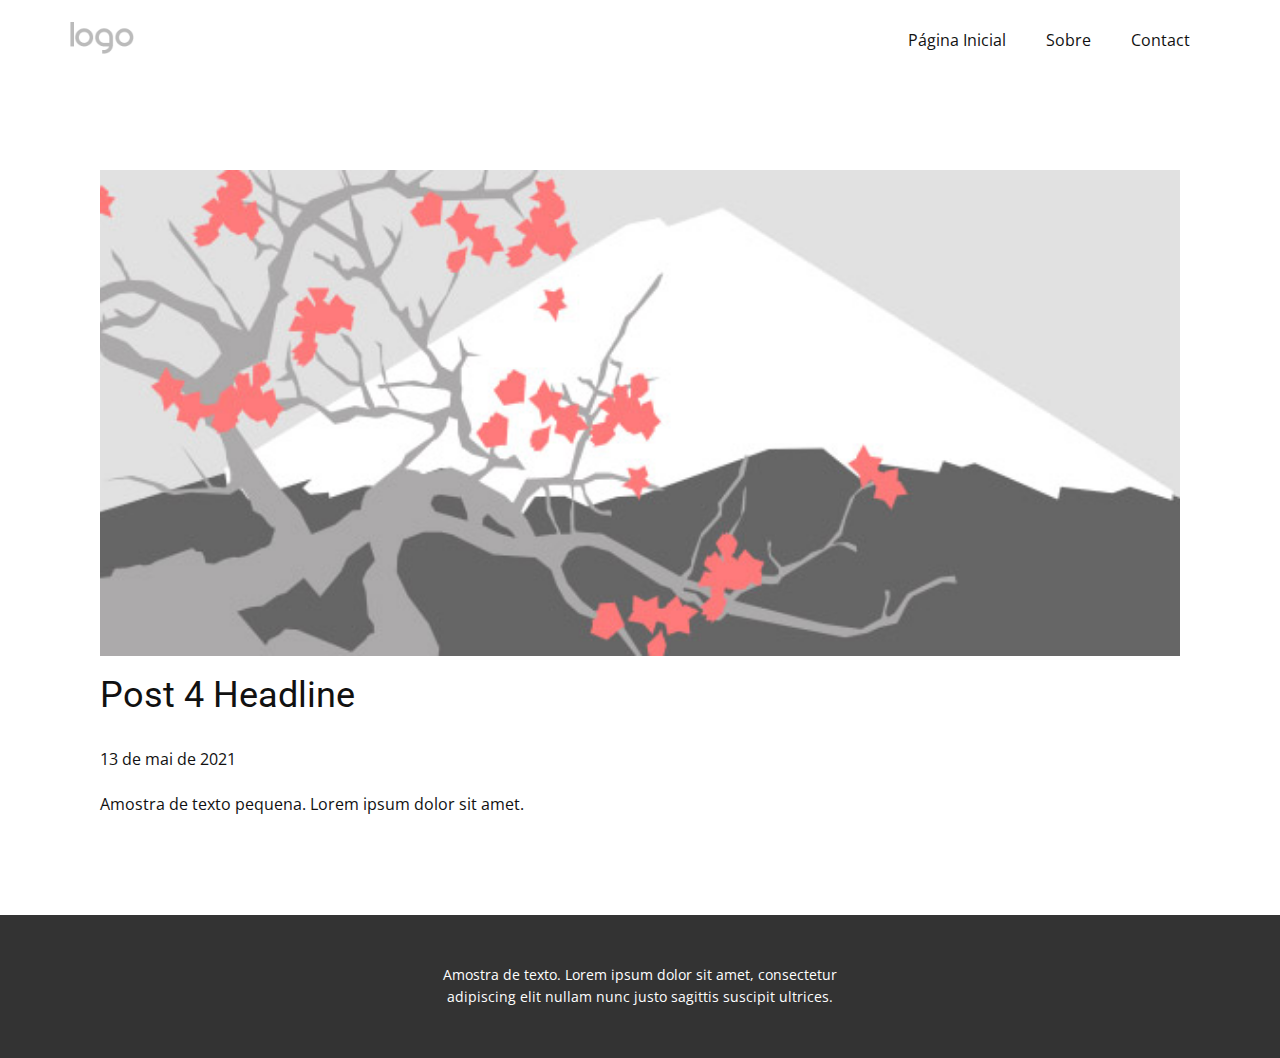
<file: HTLM Personalizado/Site Personalizado/blog/post-3.html>
<!doctype html>
<html style="font-size: 16px;" lang="pt-BR"><head>
    <meta name="viewport" content="width=device-width, initial-scale=1.0">
    <meta charset="utf-8">
    <meta name="keywords" content="Post 1 Headline">
    <meta name="description" content="">
    <meta name="page_type" content="np-template-header-footer-from-plugin">
    <title>Post 4 Headline</title>
    <link rel="stylesheet" href="../nicepage.css" media="screen">
<link rel="stylesheet" href="../Post-Template.css" media="screen">
    <script class="u-script" type="text/javascript" src="../jquery.js" defer=""></script>
    <script class="u-script" type="text/javascript" src="../nicepage.js" defer=""></script>
    <meta name="generator" content="Nicepage 3.14.1, nicepage.com">
    <link id="u-theme-google-font" rel="stylesheet" href="https://fonts.googleapis.com/css?family=Roboto:100,100i,300,300i,400,400i,500,500i,700,700i,900,900i|Open+Sans:300,300i,400,400i,600,600i,700,700i,800,800i">
    
    
    <script type="application/ld+json">{
		"@context": "http://schema.org",
		"@type": "Organization",
		"name": "Site1",
		"url": "index.html",
		"logo": "images/default-logo.png"
}</script>
    <meta property="og:title" content="Post Template">
    <meta property="og:type" content="website">
    <meta name="theme-color" content="#478ac9">
    <link rel="canonical" href="../index.html">
    <meta property="og:url" content="index.html">
  </head>
  <body class="u-body"><header class="u-clearfix u-header u-header" id="sec-6818"><div class="u-clearfix u-sheet u-valign-middle u-sheet-1">
        <a href="https://nicepage.com" class="u-image u-logo u-image-1">
          <img src="../images/default-logo.png" class="u-logo-image u-logo-image-1">
        </a>
        <nav class="u-menu u-menu-dropdown u-offcanvas u-menu-1">
          <div class="menu-collapse" style="font-size: 1rem; letter-spacing: 0px;">
            <a class="u-button-style u-custom-left-right-menu-spacing u-custom-padding-bottom u-custom-top-bottom-menu-spacing u-nav-link u-text-active-palette-1-base u-text-hover-palette-2-base" href="#">
              <svg><use xmlns:xlink="http://www.w3.org/1999/xlink" xlink:href="#menu-hamburger"></use></svg>
              <svg version="1.1" xmlns="http://www.w3.org/2000/svg" xmlns:xlink="http://www.w3.org/1999/xlink"><defs><symbol id="menu-hamburger" viewBox="0 0 16 16" style="width: 16px; height: 16px;"><rect y="1" width="16" height="2"></rect><rect y="7" width="16" height="2"></rect><rect y="13" width="16" height="2"></rect>
</symbol>
</defs></svg>
            </a>
          </div>
          <div class="u-nav-container">
            <ul class="u-nav u-unstyled u-nav-1"><li class="u-nav-item"><a class="u-button-style u-nav-link u-text-active-palette-1-base u-text-hover-palette-2-base" href="../Página-Inicial.html" style="padding: 10px 20px;">Página Inicial</a>
</li><li class="u-nav-item"><a class="u-button-style u-nav-link u-text-active-palette-1-base u-text-hover-palette-2-base" href="../Sobre.html" style="padding: 10px 20px;">Sobre</a>
</li><li class="u-nav-item"><a class="u-button-style u-nav-link u-text-active-palette-1-base u-text-hover-palette-2-base" href="../Contact.html" style="padding: 10px 20px;">Contact</a>
</li></ul>
          </div>
          <div class="u-nav-container-collapse">
            <div class="u-black u-container-style u-inner-container-layout u-opacity u-opacity-95 u-sidenav">
              <div class="u-sidenav-overflow">
                <div class="u-menu-close"></div>
                <ul class="u-align-center u-nav u-popupmenu-items u-unstyled u-nav-2"><li class="u-nav-item"><a class="u-button-style u-nav-link" href="../Página-Inicial.html">Página Inicial</a>
</li><li class="u-nav-item"><a class="u-button-style u-nav-link" href="../Sobre.html">Sobre</a>
</li><li class="u-nav-item"><a class="u-button-style u-nav-link" href="../Contact.html">Contact</a>
</li></ul>
              </div>
            </div>
            <div class="u-black u-menu-overlay u-opacity u-opacity-70"></div>
          </div>
        </nav>
      </div></header>
    <section class="u-align-center u-clearfix u-section-1" id="sec-6576">
      <div class="u-clearfix u-sheet u-valign-middle-md u-valign-middle-sm u-valign-middle-xs u-sheet-1"><!--post_details--><!--post_details_options_json--><!--{"source":""}--><!--/post_details_options_json--><!--blog_post-->
        <div class="u-container-style u-expanded-width u-post-details u-post-details-1">
          <div class="u-container-layout u-valign-middle u-container-layout-1"><!--blog_post_image-->
            <img alt="" class="u-blog-control u-expanded-width u-image u-image-default u-image-1" src="[data-uri]"><!--/blog_post_image--><!--blog_post_header-->
            <h2 class="u-blog-control u-text u-text-1">Post 4 Headline</h2><!--/blog_post_header--><!--blog_post_metadata-->
            <div class="u-blog-control u-metadata u-metadata-1"><!--blog_post_metadata_date-->
              <span class="u-meta-date u-meta-icon">13 de mai de 2021</span><!--/blog_post_metadata_date--><!--blog_post_metadata_category-->
              <!--/blog_post_metadata_category--><!--blog_post_metadata_comments-->
              <!--/blog_post_metadata_comments-->
            </div><!--/blog_post_metadata--><!--blog_post_content-->
            <div class="u-align-justify u-blog-control u-post-content u-text u-text-2 fr-view">
  Amostra de texto pequena. Lorem ipsum dolor sit amet.
  </div><!--/blog_post_content-->
          </div>
        </div><!--/blog_post--><!--/post_details-->
      </div>
    </section>
    
    
    <footer class="u-align-center u-clearfix u-footer u-grey-80 u-footer" id="sec-be7c"><div class="u-clearfix u-sheet u-sheet-1">
        <p class="u-small-text u-text u-text-variant u-text-1">Amostra de texto. Lorem ipsum dolor sit amet, consectetur adipiscing elit nullam nunc justo sagittis suscipit ultrices.</p>
      </div></footer>
  
</body></html>
</file>
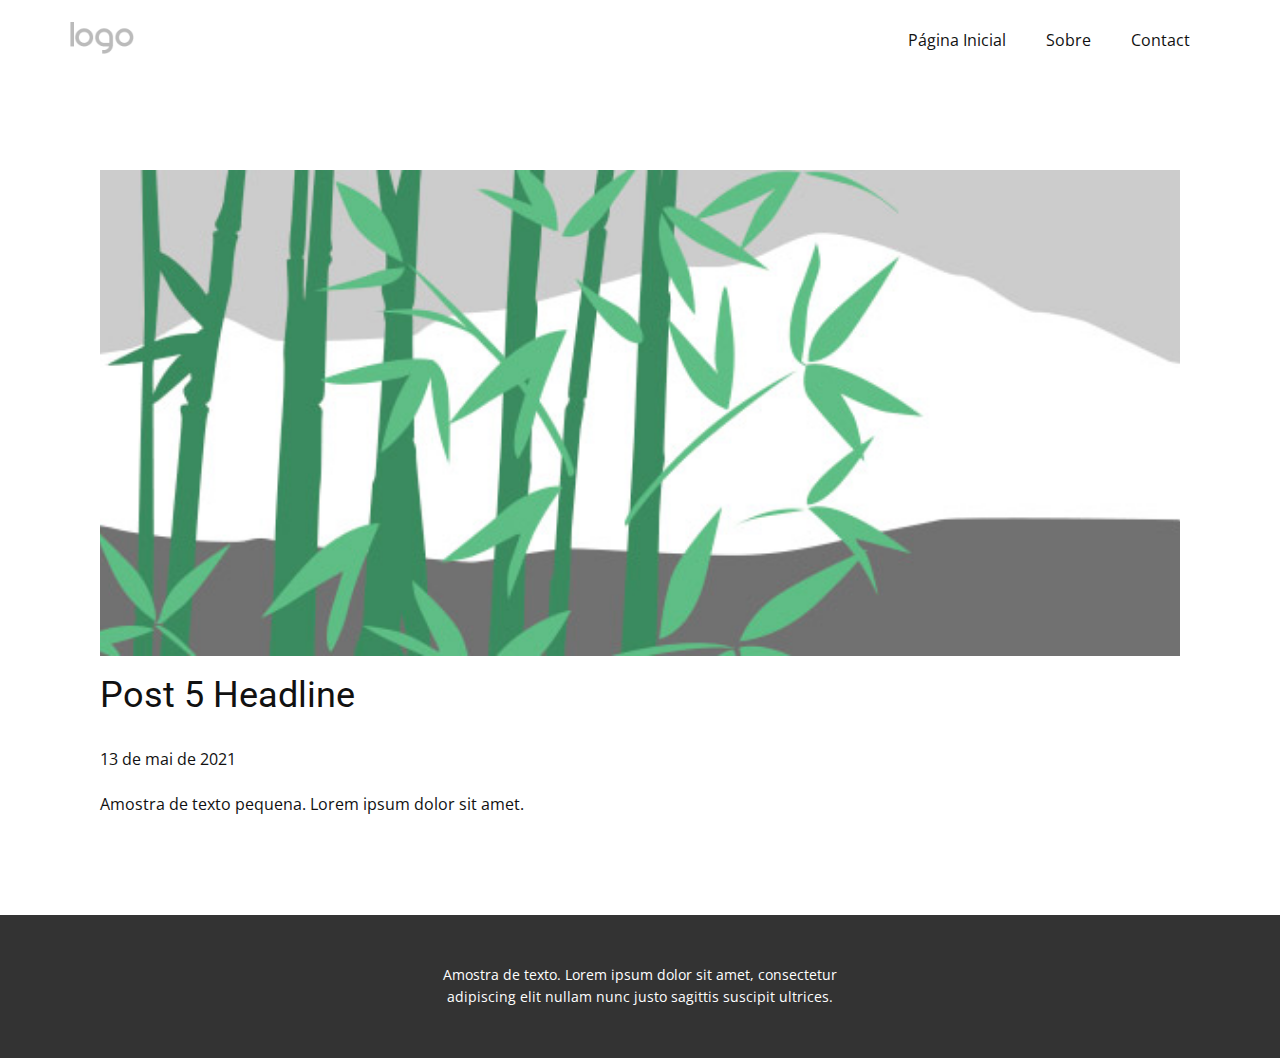
<file: HTLM Personalizado/Site Personalizado/blog/post-4.html>
<!doctype html>
<html style="font-size: 16px;" lang="pt-BR"><head>
    <meta name="viewport" content="width=device-width, initial-scale=1.0">
    <meta charset="utf-8">
    <meta name="keywords" content="Post 1 Headline">
    <meta name="description" content="">
    <meta name="page_type" content="np-template-header-footer-from-plugin">
    <title>Post 5 Headline</title>
    <link rel="stylesheet" href="../nicepage.css" media="screen">
<link rel="stylesheet" href="../Post-Template.css" media="screen">
    <script class="u-script" type="text/javascript" src="../jquery.js" defer=""></script>
    <script class="u-script" type="text/javascript" src="../nicepage.js" defer=""></script>
    <meta name="generator" content="Nicepage 3.14.1, nicepage.com">
    <link id="u-theme-google-font" rel="stylesheet" href="https://fonts.googleapis.com/css?family=Roboto:100,100i,300,300i,400,400i,500,500i,700,700i,900,900i|Open+Sans:300,300i,400,400i,600,600i,700,700i,800,800i">
    
    
    <script type="application/ld+json">{
		"@context": "http://schema.org",
		"@type": "Organization",
		"name": "Site1",
		"url": "index.html",
		"logo": "images/default-logo.png"
}</script>
    <meta property="og:title" content="Post Template">
    <meta property="og:type" content="website">
    <meta name="theme-color" content="#478ac9">
    <link rel="canonical" href="../index.html">
    <meta property="og:url" content="index.html">
  </head>
  <body class="u-body"><header class="u-clearfix u-header u-header" id="sec-6818"><div class="u-clearfix u-sheet u-valign-middle u-sheet-1">
        <a href="https://nicepage.com" class="u-image u-logo u-image-1">
          <img src="../images/default-logo.png" class="u-logo-image u-logo-image-1">
        </a>
        <nav class="u-menu u-menu-dropdown u-offcanvas u-menu-1">
          <div class="menu-collapse" style="font-size: 1rem; letter-spacing: 0px;">
            <a class="u-button-style u-custom-left-right-menu-spacing u-custom-padding-bottom u-custom-top-bottom-menu-spacing u-nav-link u-text-active-palette-1-base u-text-hover-palette-2-base" href="#">
              <svg><use xmlns:xlink="http://www.w3.org/1999/xlink" xlink:href="#menu-hamburger"></use></svg>
              <svg version="1.1" xmlns="http://www.w3.org/2000/svg" xmlns:xlink="http://www.w3.org/1999/xlink"><defs><symbol id="menu-hamburger" viewBox="0 0 16 16" style="width: 16px; height: 16px;"><rect y="1" width="16" height="2"></rect><rect y="7" width="16" height="2"></rect><rect y="13" width="16" height="2"></rect>
</symbol>
</defs></svg>
            </a>
          </div>
          <div class="u-nav-container">
            <ul class="u-nav u-unstyled u-nav-1"><li class="u-nav-item"><a class="u-button-style u-nav-link u-text-active-palette-1-base u-text-hover-palette-2-base" href="../Página-Inicial.html" style="padding: 10px 20px;">Página Inicial</a>
</li><li class="u-nav-item"><a class="u-button-style u-nav-link u-text-active-palette-1-base u-text-hover-palette-2-base" href="../Sobre.html" style="padding: 10px 20px;">Sobre</a>
</li><li class="u-nav-item"><a class="u-button-style u-nav-link u-text-active-palette-1-base u-text-hover-palette-2-base" href="../Contact.html" style="padding: 10px 20px;">Contact</a>
</li></ul>
          </div>
          <div class="u-nav-container-collapse">
            <div class="u-black u-container-style u-inner-container-layout u-opacity u-opacity-95 u-sidenav">
              <div class="u-sidenav-overflow">
                <div class="u-menu-close"></div>
                <ul class="u-align-center u-nav u-popupmenu-items u-unstyled u-nav-2"><li class="u-nav-item"><a class="u-button-style u-nav-link" href="../Página-Inicial.html">Página Inicial</a>
</li><li class="u-nav-item"><a class="u-button-style u-nav-link" href="../Sobre.html">Sobre</a>
</li><li class="u-nav-item"><a class="u-button-style u-nav-link" href="../Contact.html">Contact</a>
</li></ul>
              </div>
            </div>
            <div class="u-black u-menu-overlay u-opacity u-opacity-70"></div>
          </div>
        </nav>
      </div></header>
    <section class="u-align-center u-clearfix u-section-1" id="sec-6576">
      <div class="u-clearfix u-sheet u-valign-middle-md u-valign-middle-sm u-valign-middle-xs u-sheet-1"><!--post_details--><!--post_details_options_json--><!--{"source":""}--><!--/post_details_options_json--><!--blog_post-->
        <div class="u-container-style u-expanded-width u-post-details u-post-details-1">
          <div class="u-container-layout u-valign-middle u-container-layout-1"><!--blog_post_image-->
            <img alt="" class="u-blog-control u-expanded-width u-image u-image-default u-image-1" src="[data-uri]"><!--/blog_post_image--><!--blog_post_header-->
            <h2 class="u-blog-control u-text u-text-1">Post 5 Headline</h2><!--/blog_post_header--><!--blog_post_metadata-->
            <div class="u-blog-control u-metadata u-metadata-1"><!--blog_post_metadata_date-->
              <span class="u-meta-date u-meta-icon">13 de mai de 2021</span><!--/blog_post_metadata_date--><!--blog_post_metadata_category-->
              <!--/blog_post_metadata_category--><!--blog_post_metadata_comments-->
              <!--/blog_post_metadata_comments-->
            </div><!--/blog_post_metadata--><!--blog_post_content-->
            <div class="u-align-justify u-blog-control u-post-content u-text u-text-2 fr-view">
  Amostra de texto pequena. Lorem ipsum dolor sit amet.
  </div><!--/blog_post_content-->
          </div>
        </div><!--/blog_post--><!--/post_details-->
      </div>
    </section>
    
    
    <footer class="u-align-center u-clearfix u-footer u-grey-80 u-footer" id="sec-be7c"><div class="u-clearfix u-sheet u-sheet-1">
        <p class="u-small-text u-text u-text-variant u-text-1">Amostra de texto. Lorem ipsum dolor sit amet, consectetur adipiscing elit nullam nunc justo sagittis suscipit ultrices.</p>
      </div></footer>
  
</body></html>
</file>
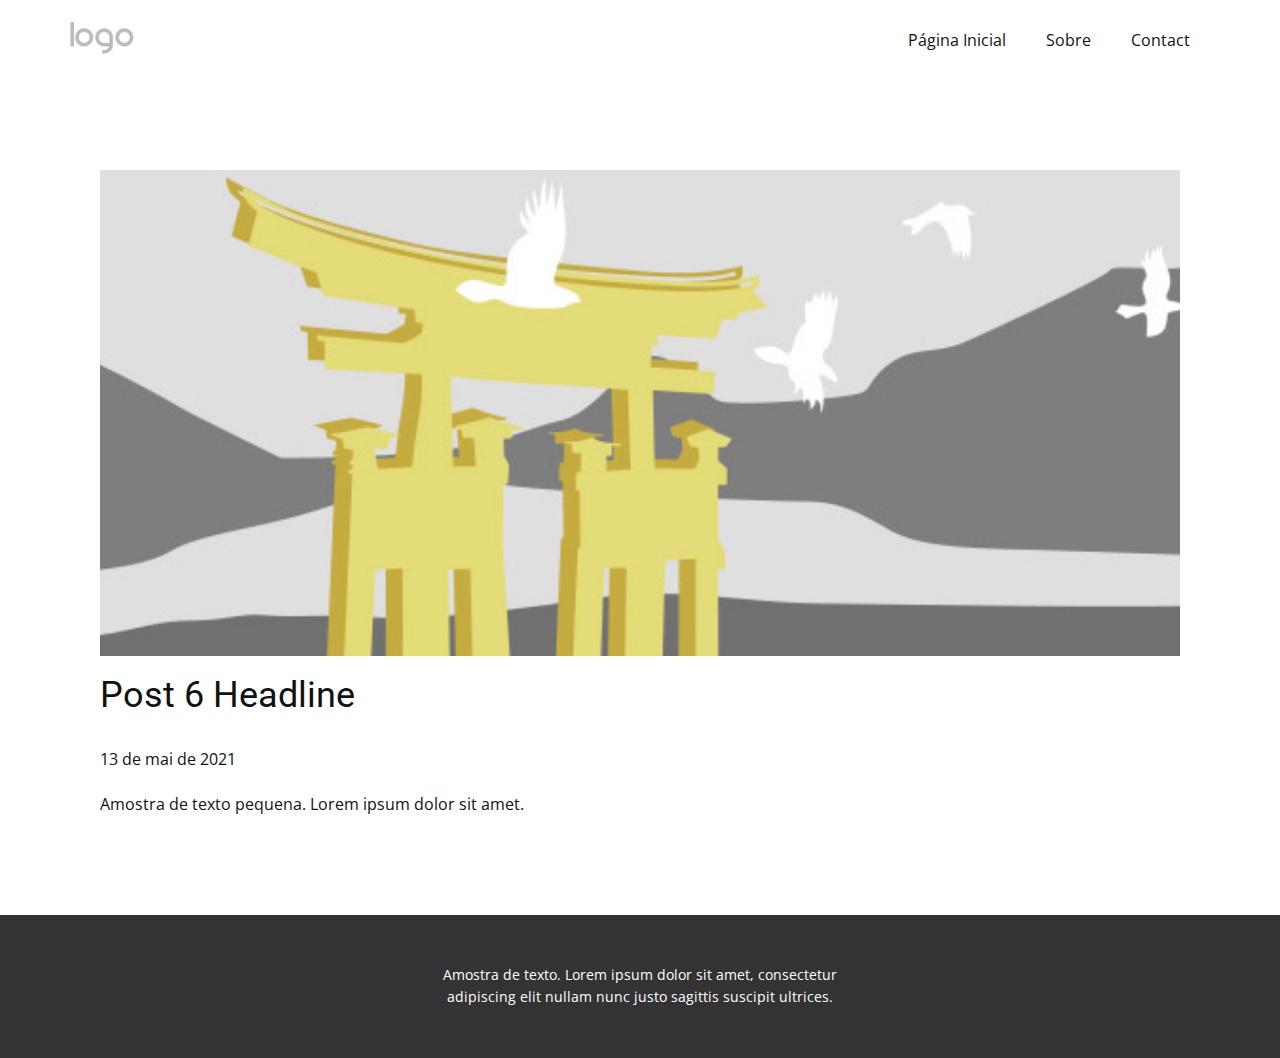
<file: HTLM Personalizado/Site Personalizado/blog/post-5.html>
<!doctype html>
<html style="font-size: 16px;" lang="pt-BR"><head>
    <meta name="viewport" content="width=device-width, initial-scale=1.0">
    <meta charset="utf-8">
    <meta name="keywords" content="Post 1 Headline">
    <meta name="description" content="">
    <meta name="page_type" content="np-template-header-footer-from-plugin">
    <title>Post 6 Headline</title>
    <link rel="stylesheet" href="../nicepage.css" media="screen">
<link rel="stylesheet" href="../Post-Template.css" media="screen">
    <script class="u-script" type="text/javascript" src="../jquery.js" defer=""></script>
    <script class="u-script" type="text/javascript" src="../nicepage.js" defer=""></script>
    <meta name="generator" content="Nicepage 3.14.1, nicepage.com">
    <link id="u-theme-google-font" rel="stylesheet" href="https://fonts.googleapis.com/css?family=Roboto:100,100i,300,300i,400,400i,500,500i,700,700i,900,900i|Open+Sans:300,300i,400,400i,600,600i,700,700i,800,800i">
    
    
    <script type="application/ld+json">{
		"@context": "http://schema.org",
		"@type": "Organization",
		"name": "Site1",
		"url": "index.html",
		"logo": "images/default-logo.png"
}</script>
    <meta property="og:title" content="Post Template">
    <meta property="og:type" content="website">
    <meta name="theme-color" content="#478ac9">
    <link rel="canonical" href="../index.html">
    <meta property="og:url" content="index.html">
  </head>
  <body class="u-body"><header class="u-clearfix u-header u-header" id="sec-6818"><div class="u-clearfix u-sheet u-valign-middle u-sheet-1">
        <a href="https://nicepage.com" class="u-image u-logo u-image-1">
          <img src="../images/default-logo.png" class="u-logo-image u-logo-image-1">
        </a>
        <nav class="u-menu u-menu-dropdown u-offcanvas u-menu-1">
          <div class="menu-collapse" style="font-size: 1rem; letter-spacing: 0px;">
            <a class="u-button-style u-custom-left-right-menu-spacing u-custom-padding-bottom u-custom-top-bottom-menu-spacing u-nav-link u-text-active-palette-1-base u-text-hover-palette-2-base" href="#">
              <svg><use xmlns:xlink="http://www.w3.org/1999/xlink" xlink:href="#menu-hamburger"></use></svg>
              <svg version="1.1" xmlns="http://www.w3.org/2000/svg" xmlns:xlink="http://www.w3.org/1999/xlink"><defs><symbol id="menu-hamburger" viewBox="0 0 16 16" style="width: 16px; height: 16px;"><rect y="1" width="16" height="2"></rect><rect y="7" width="16" height="2"></rect><rect y="13" width="16" height="2"></rect>
</symbol>
</defs></svg>
            </a>
          </div>
          <div class="u-nav-container">
            <ul class="u-nav u-unstyled u-nav-1"><li class="u-nav-item"><a class="u-button-style u-nav-link u-text-active-palette-1-base u-text-hover-palette-2-base" href="../Página-Inicial.html" style="padding: 10px 20px;">Página Inicial</a>
</li><li class="u-nav-item"><a class="u-button-style u-nav-link u-text-active-palette-1-base u-text-hover-palette-2-base" href="../Sobre.html" style="padding: 10px 20px;">Sobre</a>
</li><li class="u-nav-item"><a class="u-button-style u-nav-link u-text-active-palette-1-base u-text-hover-palette-2-base" href="../Contact.html" style="padding: 10px 20px;">Contact</a>
</li></ul>
          </div>
          <div class="u-nav-container-collapse">
            <div class="u-black u-container-style u-inner-container-layout u-opacity u-opacity-95 u-sidenav">
              <div class="u-sidenav-overflow">
                <div class="u-menu-close"></div>
                <ul class="u-align-center u-nav u-popupmenu-items u-unstyled u-nav-2"><li class="u-nav-item"><a class="u-button-style u-nav-link" href="../Página-Inicial.html">Página Inicial</a>
</li><li class="u-nav-item"><a class="u-button-style u-nav-link" href="../Sobre.html">Sobre</a>
</li><li class="u-nav-item"><a class="u-button-style u-nav-link" href="../Contact.html">Contact</a>
</li></ul>
              </div>
            </div>
            <div class="u-black u-menu-overlay u-opacity u-opacity-70"></div>
          </div>
        </nav>
      </div></header>
    <section class="u-align-center u-clearfix u-section-1" id="sec-6576">
      <div class="u-clearfix u-sheet u-valign-middle-md u-valign-middle-sm u-valign-middle-xs u-sheet-1"><!--post_details--><!--post_details_options_json--><!--{"source":""}--><!--/post_details_options_json--><!--blog_post-->
        <div class="u-container-style u-expanded-width u-post-details u-post-details-1">
          <div class="u-container-layout u-valign-middle u-container-layout-1"><!--blog_post_image-->
            <img alt="" class="u-blog-control u-expanded-width u-image u-image-default u-image-1" src="[data-uri]"><!--/blog_post_image--><!--blog_post_header-->
            <h2 class="u-blog-control u-text u-text-1">Post 6 Headline</h2><!--/blog_post_header--><!--blog_post_metadata-->
            <div class="u-blog-control u-metadata u-metadata-1"><!--blog_post_metadata_date-->
              <span class="u-meta-date u-meta-icon">13 de mai de 2021</span><!--/blog_post_metadata_date--><!--blog_post_metadata_category-->
              <!--/blog_post_metadata_category--><!--blog_post_metadata_comments-->
              <!--/blog_post_metadata_comments-->
            </div><!--/blog_post_metadata--><!--blog_post_content-->
            <div class="u-align-justify u-blog-control u-post-content u-text u-text-2 fr-view">
  Amostra de texto pequena. Lorem ipsum dolor sit amet.
  </div><!--/blog_post_content-->
          </div>
        </div><!--/blog_post--><!--/post_details-->
      </div>
    </section>
    
    
    <footer class="u-align-center u-clearfix u-footer u-grey-80 u-footer" id="sec-be7c"><div class="u-clearfix u-sheet u-sheet-1">
        <p class="u-small-text u-text u-text-variant u-text-1">Amostra de texto. Lorem ipsum dolor sit amet, consectetur adipiscing elit nullam nunc justo sagittis suscipit ultrices.</p>
      </div></footer>
  
</body></html>
</file>
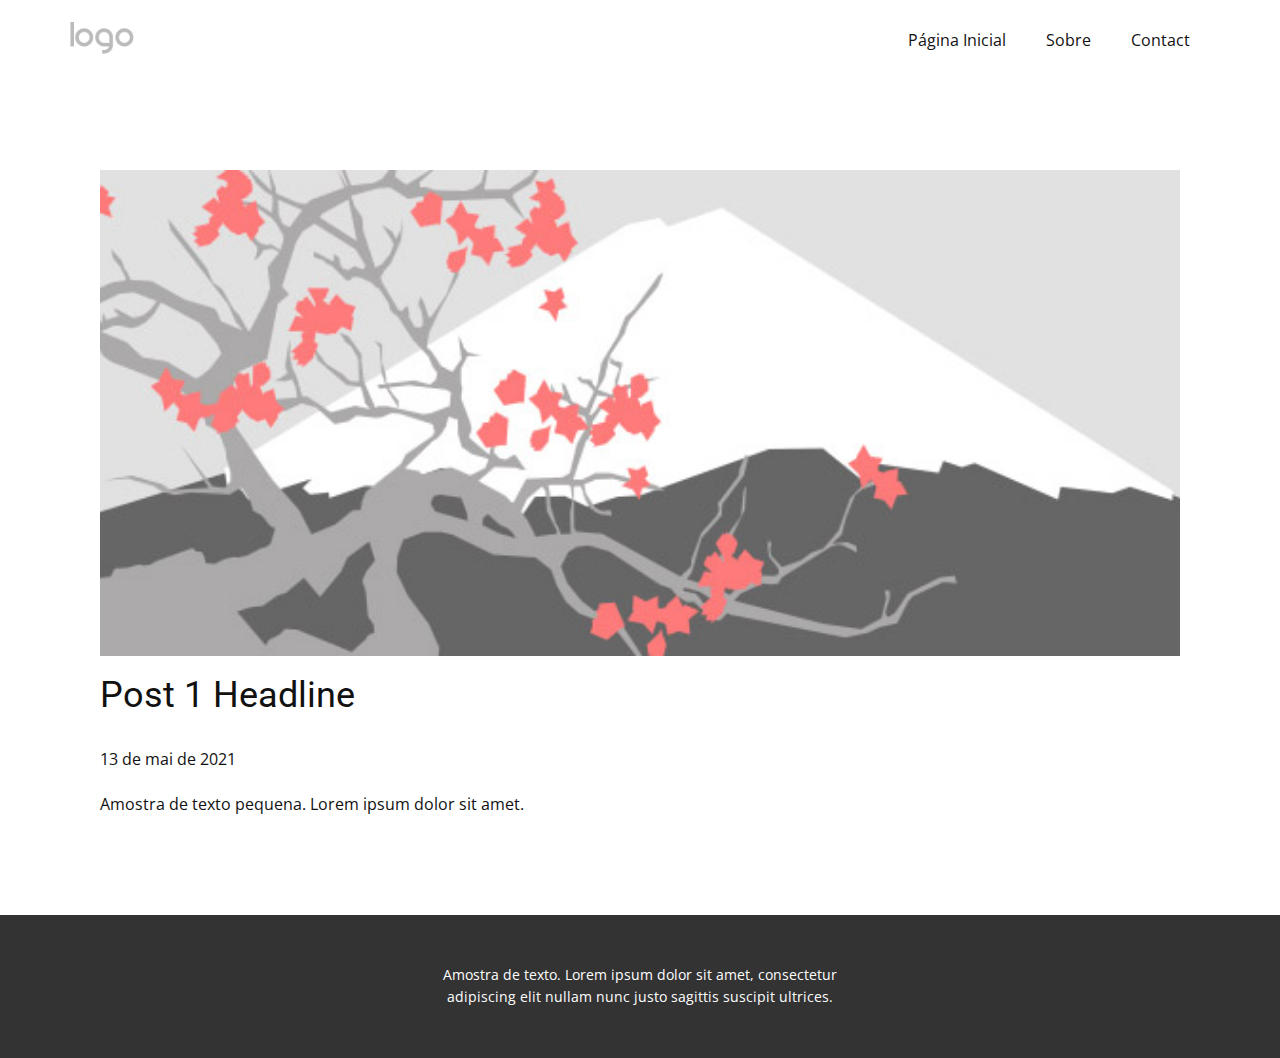
<file: HTLM Personalizado/Site Personalizado/blog/post.html>
<!doctype html>
<html style="font-size: 16px;" lang="pt-BR"><head>
    <meta name="viewport" content="width=device-width, initial-scale=1.0">
    <meta charset="utf-8">
    <meta name="keywords" content="Post 1 Headline">
    <meta name="description" content="">
    <meta name="page_type" content="np-template-header-footer-from-plugin">
    <title>Post 1 Headline</title>
    <link rel="stylesheet" href="../nicepage.css" media="screen">
<link rel="stylesheet" href="../Post-Template.css" media="screen">
    <script class="u-script" type="text/javascript" src="../jquery.js" defer=""></script>
    <script class="u-script" type="text/javascript" src="../nicepage.js" defer=""></script>
    <meta name="generator" content="Nicepage 3.14.1, nicepage.com">
    <link id="u-theme-google-font" rel="stylesheet" href="https://fonts.googleapis.com/css?family=Roboto:100,100i,300,300i,400,400i,500,500i,700,700i,900,900i|Open+Sans:300,300i,400,400i,600,600i,700,700i,800,800i">
    
    
    <script type="application/ld+json">{
		"@context": "http://schema.org",
		"@type": "Organization",
		"name": "Site1",
		"url": "index.html",
		"logo": "images/default-logo.png"
}</script>
    <meta property="og:title" content="Post Template">
    <meta property="og:type" content="website">
    <meta name="theme-color" content="#478ac9">
    <link rel="canonical" href="../index.html">
    <meta property="og:url" content="index.html">
  </head>
  <body class="u-body"><header class="u-clearfix u-header u-header" id="sec-6818"><div class="u-clearfix u-sheet u-valign-middle u-sheet-1">
        <a href="https://nicepage.com" class="u-image u-logo u-image-1">
          <img src="../images/default-logo.png" class="u-logo-image u-logo-image-1">
        </a>
        <nav class="u-menu u-menu-dropdown u-offcanvas u-menu-1">
          <div class="menu-collapse" style="font-size: 1rem; letter-spacing: 0px;">
            <a class="u-button-style u-custom-left-right-menu-spacing u-custom-padding-bottom u-custom-top-bottom-menu-spacing u-nav-link u-text-active-palette-1-base u-text-hover-palette-2-base" href="#">
              <svg><use xmlns:xlink="http://www.w3.org/1999/xlink" xlink:href="#menu-hamburger"></use></svg>
              <svg version="1.1" xmlns="http://www.w3.org/2000/svg" xmlns:xlink="http://www.w3.org/1999/xlink"><defs><symbol id="menu-hamburger" viewBox="0 0 16 16" style="width: 16px; height: 16px;"><rect y="1" width="16" height="2"></rect><rect y="7" width="16" height="2"></rect><rect y="13" width="16" height="2"></rect>
</symbol>
</defs></svg>
            </a>
          </div>
          <div class="u-nav-container">
            <ul class="u-nav u-unstyled u-nav-1"><li class="u-nav-item"><a class="u-button-style u-nav-link u-text-active-palette-1-base u-text-hover-palette-2-base" href="../Página-Inicial.html" style="padding: 10px 20px;">Página Inicial</a>
</li><li class="u-nav-item"><a class="u-button-style u-nav-link u-text-active-palette-1-base u-text-hover-palette-2-base" href="../Sobre.html" style="padding: 10px 20px;">Sobre</a>
</li><li class="u-nav-item"><a class="u-button-style u-nav-link u-text-active-palette-1-base u-text-hover-palette-2-base" href="../Contact.html" style="padding: 10px 20px;">Contact</a>
</li></ul>
          </div>
          <div class="u-nav-container-collapse">
            <div class="u-black u-container-style u-inner-container-layout u-opacity u-opacity-95 u-sidenav">
              <div class="u-sidenav-overflow">
                <div class="u-menu-close"></div>
                <ul class="u-align-center u-nav u-popupmenu-items u-unstyled u-nav-2"><li class="u-nav-item"><a class="u-button-style u-nav-link" href="../Página-Inicial.html">Página Inicial</a>
</li><li class="u-nav-item"><a class="u-button-style u-nav-link" href="../Sobre.html">Sobre</a>
</li><li class="u-nav-item"><a class="u-button-style u-nav-link" href="../Contact.html">Contact</a>
</li></ul>
              </div>
            </div>
            <div class="u-black u-menu-overlay u-opacity u-opacity-70"></div>
          </div>
        </nav>
      </div></header>
    <section class="u-align-center u-clearfix u-section-1" id="sec-6576">
      <div class="u-clearfix u-sheet u-valign-middle-md u-valign-middle-sm u-valign-middle-xs u-sheet-1"><!--post_details--><!--post_details_options_json--><!--{"source":""}--><!--/post_details_options_json--><!--blog_post-->
        <div class="u-container-style u-expanded-width u-post-details u-post-details-1">
          <div class="u-container-layout u-valign-middle u-container-layout-1"><!--blog_post_image-->
            <img alt="" class="u-blog-control u-expanded-width u-image u-image-default u-image-1" src="[data-uri]"><!--/blog_post_image--><!--blog_post_header-->
            <h2 class="u-blog-control u-text u-text-1">Post 1 Headline</h2><!--/blog_post_header--><!--blog_post_metadata-->
            <div class="u-blog-control u-metadata u-metadata-1"><!--blog_post_metadata_date-->
              <span class="u-meta-date u-meta-icon">13 de mai de 2021</span><!--/blog_post_metadata_date--><!--blog_post_metadata_category-->
              <!--/blog_post_metadata_category--><!--blog_post_metadata_comments-->
              <!--/blog_post_metadata_comments-->
            </div><!--/blog_post_metadata--><!--blog_post_content-->
            <div class="u-align-justify u-blog-control u-post-content u-text u-text-2 fr-view">
  Amostra de texto pequena. Lorem ipsum dolor sit amet.
  </div><!--/blog_post_content-->
          </div>
        </div><!--/blog_post--><!--/post_details-->
      </div>
    </section>
    
    
    <footer class="u-align-center u-clearfix u-footer u-grey-80 u-footer" id="sec-be7c"><div class="u-clearfix u-sheet u-sheet-1">
        <p class="u-small-text u-text u-text-variant u-text-1">Amostra de texto. Lorem ipsum dolor sit amet, consectetur adipiscing elit nullam nunc justo sagittis suscipit ultrices.</p>
      </div></footer>
  
</body></html>
</file>
